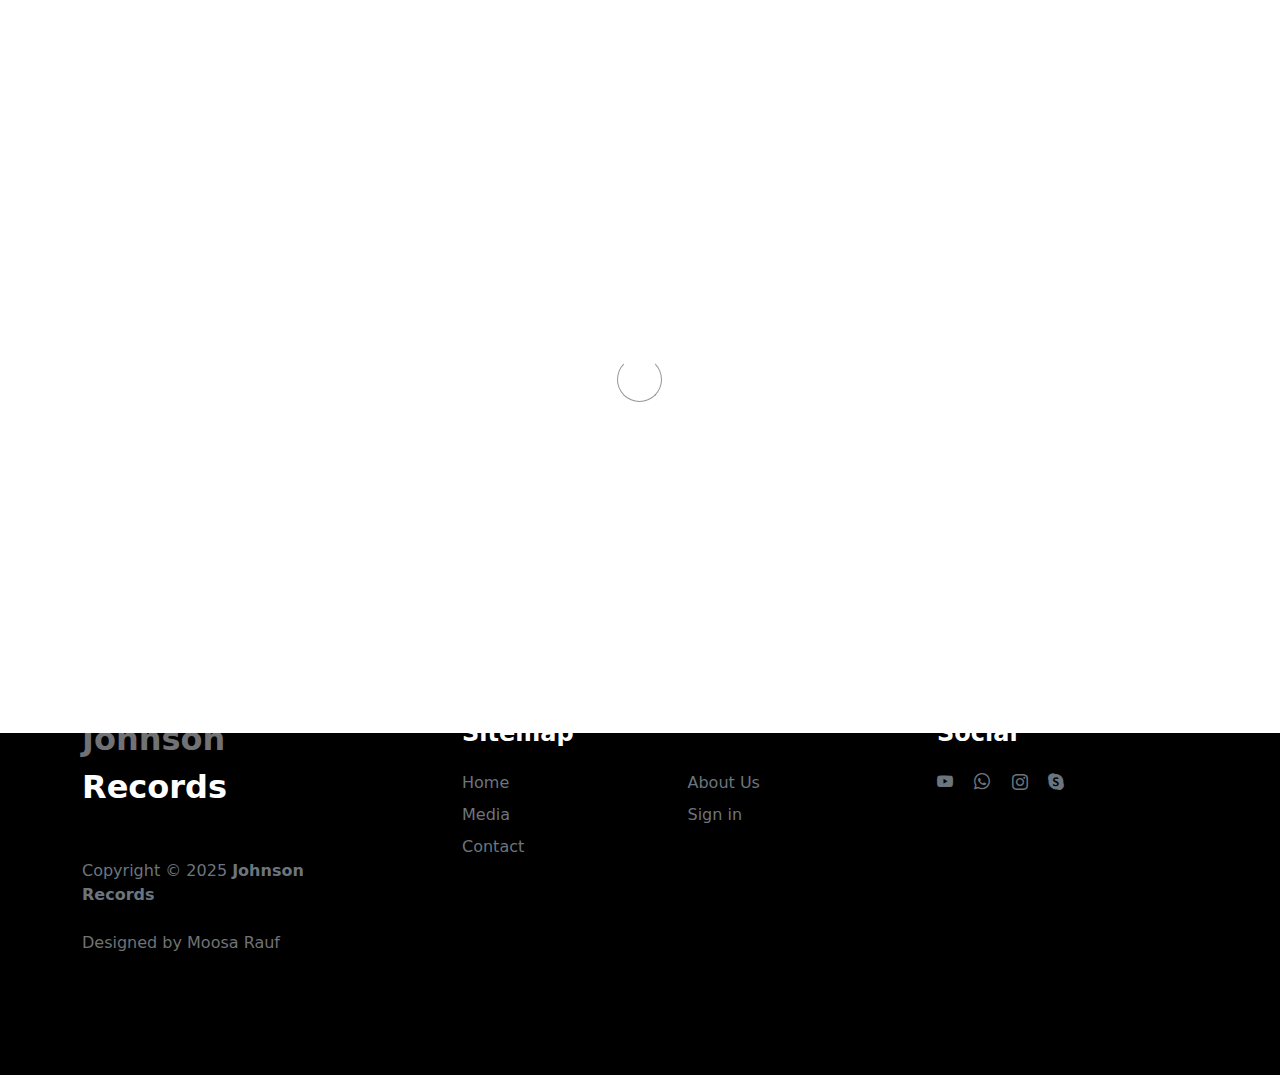
<file: about.html>
<!doctype html>
<html lang="en">
    <head>
        <meta charset="utf-8">
        <meta name="viewport" content="width=device-width, initial-scale=1">

        <meta name="description" content="">
        <meta name="author" content="">

        <title>About</title>

        <!-- CSS FILES -->
        <link rel="preconnect" href="https://fonts.googleapis.com">

        <link rel="preconnect" href="https://fonts.gstatic.com" crossorigin>

        <link href="https://fonts.googleapis.com/css2?family=Inter:wght@100;300;400;700;900&display=swap" rel="stylesheet">

        <link href="css/bootstrap.min.css" rel="stylesheet">
        <link href="css/bootstrap-icons.css" rel="stylesheet">

        <link rel="stylesheet" href="css/slick.css"/>

        <link href="css/tooplate-little-fashion.css" rel="stylesheet">
        
         <style>
body {
  margin: 0;
  padding: 0;
  font-family: system-ui, sans-serif;
  background-color: #ffffff;
  color: #222222;
  transition: background-color 0.3s ease, color 0.3s ease;
}

/* Dark mode toggle */
.dark-mode {
  background-color: #000000;
  color: #e0e0e0;
}

/* Toggle button */
.toggle-btn {
  position: fixed;
  top: 20px;
  right: 20px;
  background: none;
  border: none;
  font-size: 1.8rem;
  cursor: pointer;
  color: inherit;
  z-index: 9999;
}
</style>
<!--

Tooplate 2127 Little Fashion

https://www.tooplate.com/view/2127-little-fashion

-->
    </head>
    
    <body>

        <section class="preloader">
            <div class="spinner">
                <span class="sk-inner-circle"></span>
            </div>
        </section>
    
        <main>
            <div>
            <nav class="navbar navbar-expand-lg">
                <div class="container">
                    <button class="navbar-toggler" type="button" data-bs-toggle="collapse" data-bs-target="#navbarNav" aria-controls="navbarNav" aria-expanded="false" aria-label="Toggle navigation">
                          <button class="toggle-btn" onclick="toggleMode()">🌙</button>
                        <span class="navbar-toggler-icon"></span>
                    </button>

                    <a class="navbar-brand" href="index.html">
                        <strong><img src="images/PNG johnsohns records.png" width="20%" height="20%" alt="logo"/></strong>
                    </a>

                    <div class="d-lg-none">
                        <a href="sign-in.html" class="bi-person custom-icon me-3"></a>

                        <a href="product-detail.html" class="bi-bag custom-icon"></a>
                    </div>

                    <div class="collapse navbar-collapse" id="navbarNav">
                        <ul class="navbar-nav mx-auto">
                            <li class="nav-item">
                                <a class="nav-link" href="index.html">Home</a>
                            </li>
                            <li class="nav-item">
                                <a class="nav-link active" href="about.html">About Us</a>
                            </li>

                            <li class="nav-item">
                                <a class="nav-link" href="media.html">Media</a>
                            </li>
                            <li class="nav-item">
                                <a class="nav-link" href="Biography.html">Biography</a>
                            </li>

                            <li class="nav-item">
                                <a class="nav-link" href="products.html">Products</a>
                            </li>

                            

                            <li class="nav-item">
                                <a class="nav-link" href="contact.html">Contact</a>
                            </li>
                        </ul>

                        <div class="d-none d-lg-block">
                            <a href="sign-in.html" class="bi-person custom-icon me-3"></a>

                            <a href="Cart.html" class="bi-bag custom-icon"></a>
                        </div>
                    </div>
                </div>
            </nav>

           </div>

            <section class="faq section-padding">
                <div class="container">
                    <div class="row">
                        <div class="col-lg-8 col-12">
                            <h2>About Johnson Records</h2>

                            <div class="accordion" id="accordionGeneral">
                                <div class="accordion-item">
                                    <h2 class="accordion-header" id="headingOne">
                                        <button class="accordion-button collapsed" type="button" data-bs-toggle="collapse" data-bs-target="#accordionGeneralOne" aria-expanded="true" aria-controls="accordionGeneralOne">
                                            Who We Are
                                        </button>
                                    </h2>

                                    <div id="accordionGeneralOne" class="accordion-collapse collapse" aria-labelledby="headingOne" data-bs-parent="#accordionGeneral">

                                        <div class="accordion-body">
                                            <p class="large-paragraph"><strong>Johnson Records</strong> Johnson is a music lover with a special interest in South Asian artists like Imran Khan, Zack Knight, and Arijit Singh. His passion for this music started with Imran Khan’s track "Bewafa", which combines Punjabi lyrics with modern hip-hop beats. He then discovered Zack Knight, whose song "Nakhre" blends R&B with South Asian rhythms in a unique way. While hip-hop introduced him to this genre, Arijit Singh’s emotional ballads like "Tum Hi Ho" made a lasting impression on him. Johnson’s music collection reflects his admiration for these artists and their ability to connect cultures through their songs.</p>

                                            
                                        </div>
                                    </div>
                                </div>

                                <div class="accordion-item">
                                    <h2 class="accordion-header" id="headingTwo">
                                        <button class="accordion-button collapsed" type="button" data-bs-toggle="collapse" data-bs-target="#accordionGeneralTwo" aria-expanded="false" aria-controls="accordionGeneralTwo">
                                            What We Do
                                        </button>
                                    </h2>

                                    <div id="accordionGeneralTwo" class="accordion-collapse collapse" aria-labelledby="headingTwo" data-bs-parent="#accordionGeneral">

                                        <div class="accordion-body">
                                            <p class="large-paragraph"><a href="https://www.tooplate.com/free-templates" target="_blank"></a> Johnson's Records is an online store that sells vinyl records, CDs, and music merchandise. We offer a wide range of music, from classic albums to the latest hits, including popular South Asian artists. Our goal is to make it easy for music lovers to find and buy their favourite tunes.</p>
                                        </div>
                                    </div>
                                </div>


                                <div class="accordion-item">
                                    <h2 class="accordion-header" id="headingTwo">
                                        <button class="accordion-button collapsed" type="button" data-bs-toggle="collapse" data-bs-target="#accordionGeneralTwo" aria-expanded="false" aria-controls="accordionGeneralTwo">
                                            What We Provide
                                        </button>
                                    </h2>

                                    <div id="accordionGeneralTwo" class="accordion-collapse collapse" aria-labelledby="headingTwo" data-bs-parent="#accordionGeneral">

                                        <div class="accordion-body">
                                            <p class="large-paragraph"><a href="https://www.tooplate.com/free-templates" target="_blank"></a> From exclusive hoodies and limited-edition apparel to handpicked artist collections, we offer high-quality products that let fans wear their music with pride.</p>
                                        </div>
                                    </div>
                                </div>

                                <div class="accordion-item">
                                    <h2 class="accordion-header" id="headingThree">
                                        <button class="accordion-button collapsed" type="button" data-bs-toggle="collapse" data-bs-target="#accordionGeneralThree" aria-expanded="false" aria-controls="accordionGeneralThree">
                                        Our Vision
                                        </button>
                                    </h2>

                                    <div id="accordionGeneralThree" class="accordion-collapse collapse" aria-labelledby="headingThree" data-bs-parent="#accordionGeneral">

                                        <div class="accordion-body">
                                            <p class="large-paragraph">Our vision at Johnson's Records is to bring people closer to the music they love. We want to be a go-to place for music fans, offering a wide range of records and merchandise. By celebrating all styles of music, including South Asian artists, we aim to build a community where everyone can enjoy and share their passion for music.</p>
                                        </div>
                                    </div>
                                </div>

                            </div>

                            

                        </div>

                    </div>
                </div>
            </section>

        </main>

        <footer class="site-footer">
            <div class="container">
                <div class="row">

                    <div class="col-lg-3 col-10 me-auto mb-4">
                        <h4 class="text-white mb-3"><a href="index.html">Johnson</a> Records</h4>
                        <p class="copyright-text text-muted mt-lg-5 mb-4 mb-lg-0">Copyright © 2025 <strong>Johnson Records</strong></p>
                        <br>
                        <p class="copyright-text">Designed by <a href="https://www.tooplate.com/" target="_blank">Moosa Rauf</a></p>
                    </div>

                    <div class="col-lg-5 col-8">
                        <h5 class="text-white mb-3">Sitemap</h5>

                        <ul class="footer-menu d-flex flex-wrap">
                            <li class="footer-menu-item"><a href="index.html" class="footer-menu-link">Home</a></li>

                            <li class="footer-menu-item"><a href="about.html" class="footer-menu-link">About Us</a></li>

                            <li class="footer-menu-item"><a href="media.html" class="footer-menu-link">Media</a></li>

                            <li class="footer-menu-item"><a href="sign-in.html" class="footer-menu-link">Sign in</a></li>

                            <li class="footer-menu-item"><a href="contact.html" class="footer-menu-link">Contact</a></li>
                        </ul>
                    </div>

                    <div class="col-lg-3 col-4">
                        <h5 class="text-white mb-3">Social</h5>

                        <ul class="social-icon">

                            <ul class="social-icon">
                                <li><a href="https://youtube.com" target="_blank" class="social-icon-link bi-youtube"></a></li>
                                <li><a href="https://wa.me/1234567890" target="_blank" class="social-icon-link bi-whatsapp"></a></li>
                                <li><a href="https://instagram.com/yourusername" target="_blank" class="social-icon-link bi-instagram"></a></li>
                                <li><a href="https://skype.com" target="_blank" class="social-icon-link bi-skype"></a></li>
                            </ul>
                            
                            
                        </ul>
                    </div>

                </div>
            </div>
        </footer>

        <!-- JAVASCRIPT FILES -->
        <script src="js/jquery.min.js"></script>
        <script src="js/bootstrap.bundle.min.js"></script>
        <script src="js/Headroom.js"></script>
        <script src="js/jQuery.headroom.js"></script>
        <script src="js/slick.min.js"></script>
        <script src="js/custom.js"></script>
<script>
    function openModal(src) {
      document.getElementById('modal-image').src = src;
      document.getElementById('modal').classList.add('active');
    }

    function closeModal() {
      document.getElementById('modal').classList.remove('active');
    }

    // Optional: Close modal when clicking outside the image
    document.getElementById('modal').addEventListener('click', function (e) {
      if (e.target === this) closeModal();
    });
    </script>
      <script>
    function toggleMode() {
      document.body.classList.toggle('dark-mode');
    }
  </script>
    </body>
</html>
</file>
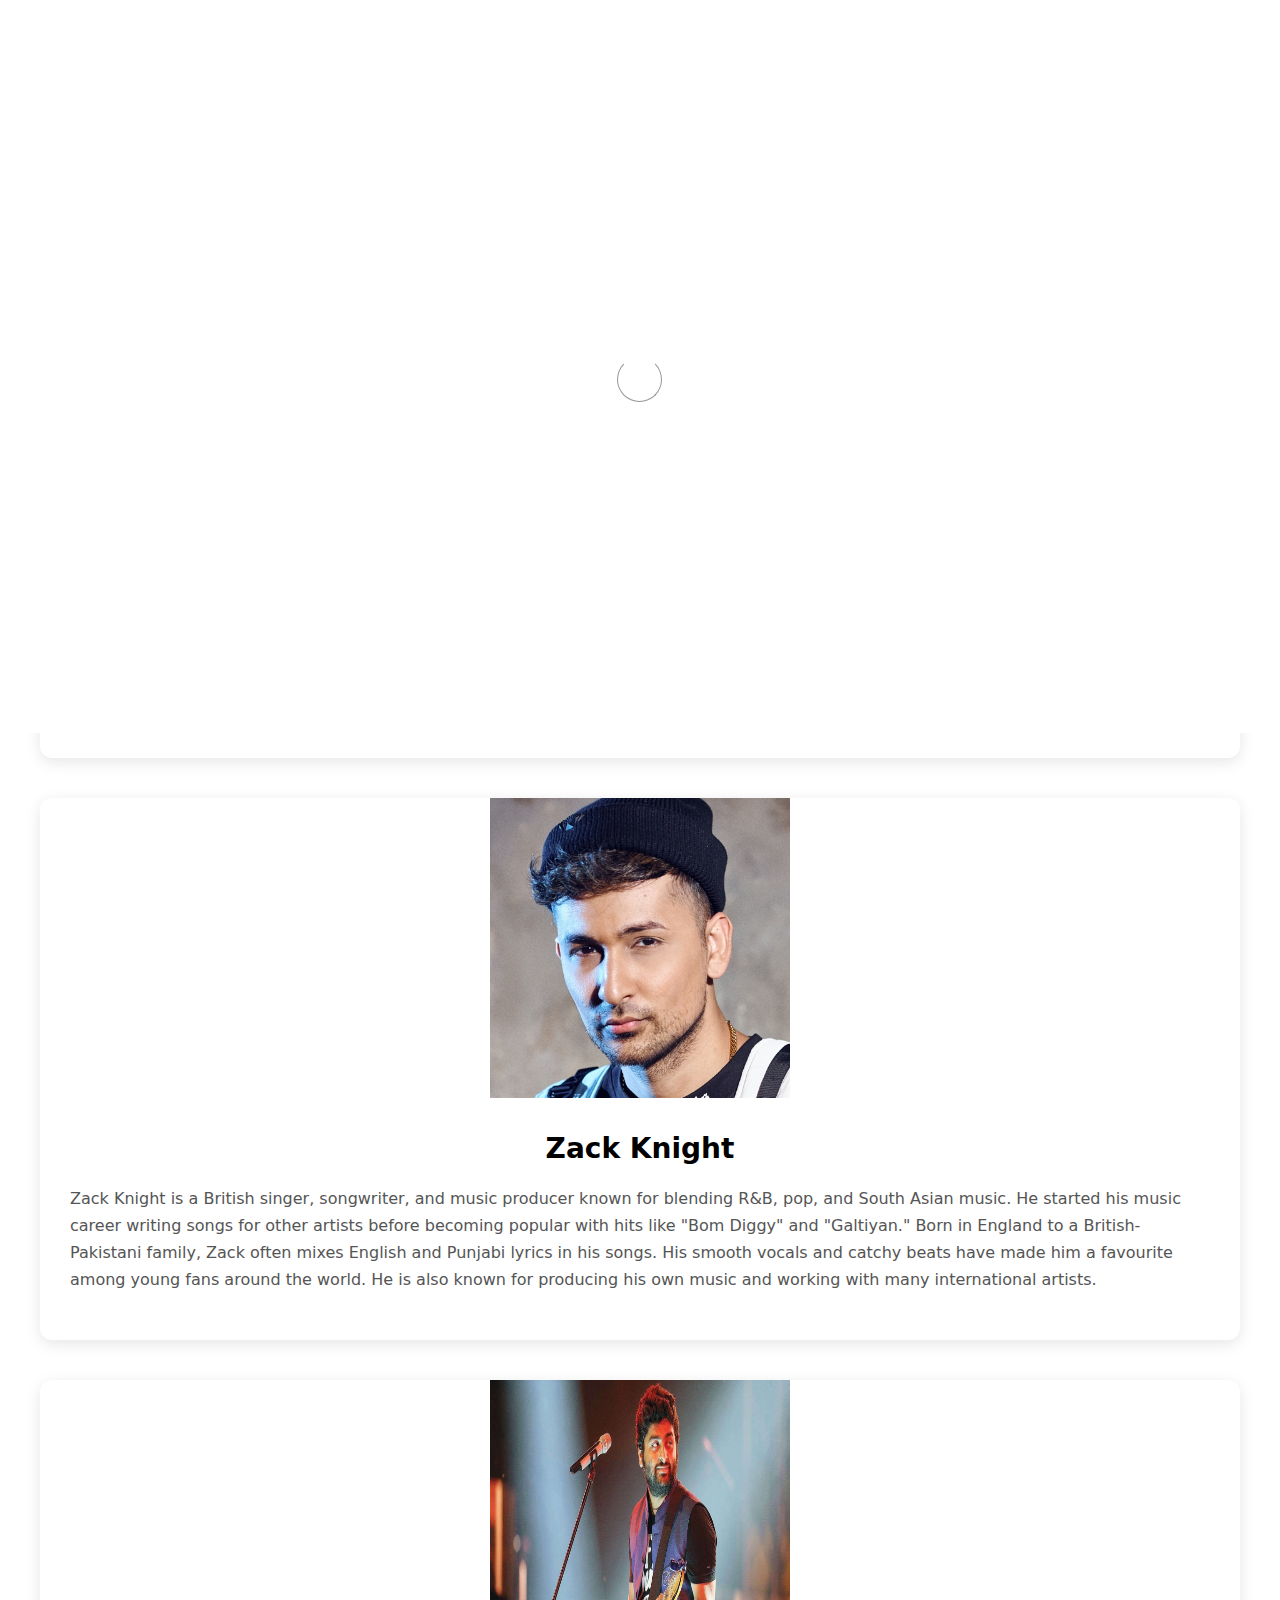
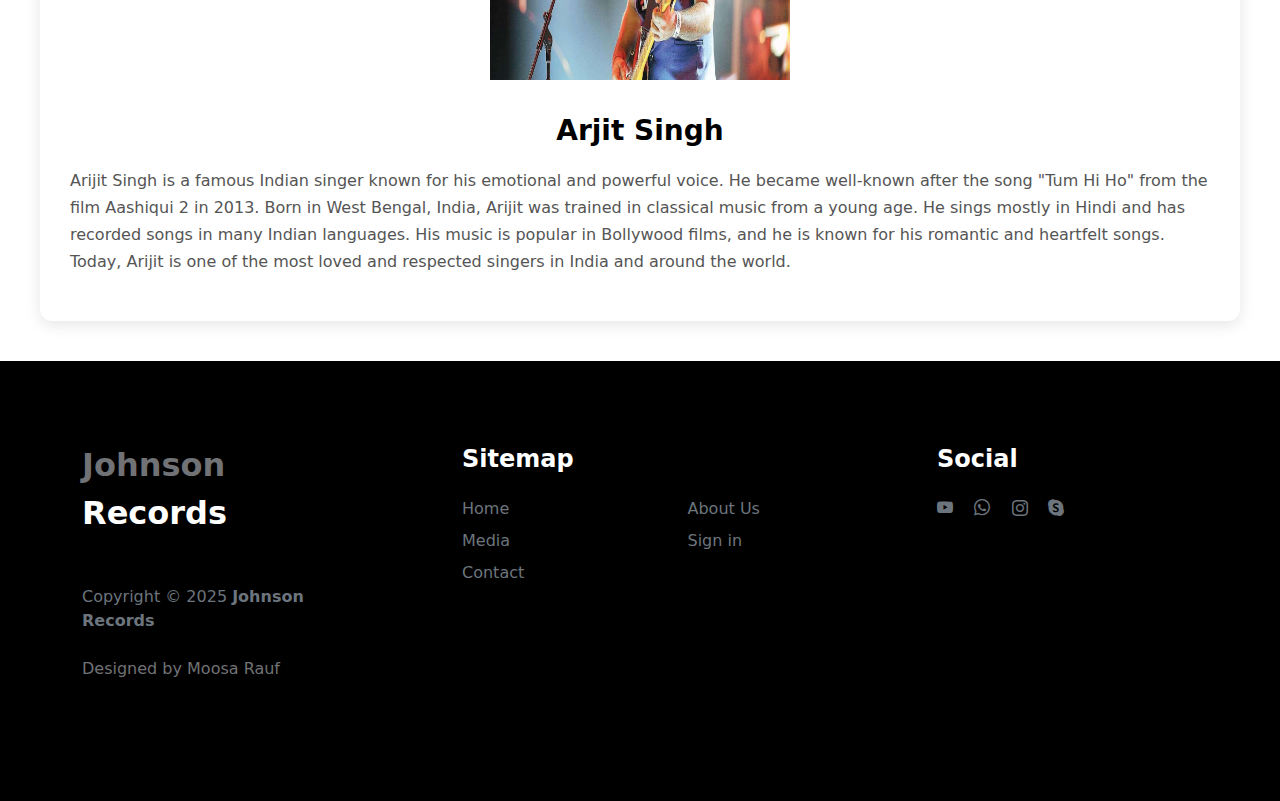
<file: Biography.html>
<!doctype html>
<html lang="en">
    <head>
        <meta charset="utf-8">
        <meta name="viewport" content="width=device-width, initial-scale=1">

        <meta name="description" content="">
        <meta name="author" content="">

        <title>Biography</title>

        <!-- CSS FILES -->
        <link rel="preconnect" href="https://fonts.googleapis.com">

        <link rel="preconnect" href="https://fonts.gstatic.com" crossorigin>

        <link href="https://fonts.googleapis.com/css2?family=Inter:wght@100;300;400;700;900&display=swap" rel="stylesheet">

        <link href="css/bootstrap.min.css" rel="stylesheet">
        <link href="css/bootstrap-icons.css" rel="stylesheet">

        <link rel="stylesheet" href="css/slick.css"/>

        <link href="css/tooplate-little-fashion.css" rel="stylesheet">
        
         <style>
body {
  margin: 0;
  padding: 0;
  font-family: system-ui, sans-serif;
  background-color: #ffffff;
  color: #222222;
  transition: background-color 0.3s ease, color 0.3s ease;
}

/* Dark mode toggle */
.dark-mode {
  background-color: #121212;
  color: #e0e0e0;
}

/* Toggle button */
.toggle-btn {
  position: fixed;
  top: 20px;
  right: 20px;
  background: none;
  border: none;
  font-size: 1.8rem;
  cursor: pointer;
  color: inherit;
  z-index: 9999;
}
</style>
<!--

Tooplate 2127 Little Fashion

https://www.tooplate.com/view/2127-little-fashion

-->
    </head>
    
    <body>

        <section class="preloader">
            <div class="spinner">
                <span class="sk-inner-circle"></span>
            </div>
        </section>
    
        <main>

            <nav class="navbar navbar-expand-lg">
                <div class="container">
                    <button class="navbar-toggler" type="button" data-bs-toggle="collapse" data-bs-target="#navbarNav" aria-controls="navbarNav" aria-expanded="false" aria-label="Toggle navigation">
                         <button class="toggle-btn" onclick="toggleMode()">🌙</button>
                        <span class="navbar-toggler-icon"></span>
                    </button>

                    <a class="navbar-brand" href="index.html">
                        <strong><img src="images/PNG johnsohns records.png" width="20%" height="20%" alt="logo"/></strong>
                    </a>

                    <div class="d-lg-none">
                        <a href="sign-in.html" class="bi-person custom-icon me-3"></a>

                        <a href="product-detail.html" class="bi-bag custom-icon"></a>
                    </div>

                    <div class="collapse navbar-collapse" id="navbarNav">
                        <ul class="navbar-nav mx-auto">
                            <li class="nav-item">
                                <a class="nav-link" href="index.html">Home</a>
                            </li>
                            <li class="nav-item">
                                <a class="nav-link" href="about.html">About Us</a>
                            </li>

                            <li class="nav-item">
                                <a class="nav-link" href="media.html">Media</a>
                            </li>
                            <li class="nav-item">
                                <a class="nav-link active" href="Biography.html">Biography</a>
                            </li>

                            <li class="nav-item">
                                <a class="nav-link" href="products.html">Products</a>
                            </li>

                            

                            <li class="nav-item">
                                <a class="nav-link" href="contact.html">Contact</a>
                            </li>
                        </ul>

                        <div class="d-none d-lg-block">
                            <a href="sign-in.html" class="bi-person custom-icon me-3"></a>

                            <a href="Cart.html" class="bi-bag custom-icon"></a>
                        </div>
                    </div>
                </div>
            </nav>

            <div class="container1">
                <h1 style="text-align:center; margin-bottom: 50px;">Artists</h1>
            
                <!-- Artist 1 -->
                <div class="artist-section">
                    <div class="artist-image-wrapper">
                      <!-- Default image -->
                      <img src="images/image khan.jpg" alt="Artist 1" class="artist-image default-img" />
                      <!-- Hover image -->
                      <img src="images/khan.jpg" alt="Artist 1 Hover" class="artist-image hover-img" />
                    </div>
                  
                    <div class="artist-content">
                      <h2 class="artist-name">Imran Khan</h2>
                      <p class="artist-bio">Imran Khan is a Dutch-Pakistani singer, songwriter, and rapper known for his catchy Punjabi music. He became famous with his hit song "Amplifier" in 2009, which gained millions of views worldwide. Born in The Hague, Netherlands, Imran mixes Western beats with traditional South Asian sounds. His music is popular with young people across the UK, India, and Pakistan. With his unique style and confident lyrics, he has become a big name in the world of urban Punjabi music.
                        
                      </p>
                    </div>
                  </div>
                  
            
                <!-- Artist 2 -->
                <div class="artist-section">
                    <div class="artist-image-wrapper">
                      <!-- Default image -->
                      <img src="images/zack k.jpg" alt="Artist 1" class="artist-image default-img" />
                      <!-- Hover image -->
                      <img src="images/image knight.jpg" alt="Artist 1 Hover" class="artist-image hover-img" />
                    </div>
                  
                  
                  <div class="artist-content">
                    <h2 class="artist-name">Zack Knight</h2>
                    <p class="artist-bio">Zack Knight is a British singer, songwriter, and music producer known for blending R&B, pop, and South Asian music. He started his music career writing songs for other artists before becoming popular with hits like "Bom Diggy" and "Galtiyan." Born in England to a British-Pakistani family, Zack often mixes English and Punjabi lyrics in his songs. His smooth vocals and catchy beats have made him a favourite among young fans around the world. He is also known for producing his own music and working with many international artists.
                    </p>
                  </div>
                </div>
            
                <!-- Artist 3 -->
                <div class="artist-section">
                    <div class="artist-image-wrapper">
                      <!-- Default image -->
                      <img src="images/image singh.jpg" alt="Artist 1" class="artist-image default-img" />
                      <!-- Hover image -->
                      <img src="images/arijit_singh 55.webp" alt="Artist 1 Hover" class="artist-image hover-img" />
                    </div>
                  
                  
                  
                  
                  <div class="artist-content">
                    <h2 class="artist-name">Arjit Singh</h2>
                    <p class="artist-bio">Arijit Singh is a famous Indian singer known for his emotional and powerful voice. He became well-known after the song "Tum Hi Ho" from the film Aashiqui 2 in 2013. Born in West Bengal, India, Arijit was trained in classical music from a young age. He sings mostly in Hindi and has recorded songs in many Indian languages. His music is popular in Bollywood films, and he is known for his romantic and heartfelt songs. Today, Arijit is one of the most loved and respected singers in India and around the world.
                    </p>
                  </div>
                </div>
            
              </div>

           





















              <footer class="site-footer">
                <div class="container">
                    <div class="row">
    
                        <div class="col-lg-3 col-10 me-auto mb-4">
                            <h4 class="text-white mb-3"><a href="index.html">Johnson</a> Records</h4>
                            <p class="copyright-text text-muted mt-lg-5 mb-4 mb-lg-0">Copyright © 2025 <strong>Johnson Records</strong></p>
                            <br>
                            <p class="copyright-text">Designed by <a href="https://www.tooplate.com/" target="_blank">Moosa Rauf</a></p>
                        </div>
    
                        <div class="col-lg-5 col-8">
                            <h5 class="text-white mb-3">Sitemap</h5>
    
                            <ul class="footer-menu d-flex flex-wrap">
                                <li class="footer-menu-item"><a href="index.html" class="footer-menu-link">Home</a></li>
    
                                <li class="footer-menu-item"><a href="about.html" class="footer-menu-link">About Us</a></li>
    
                                <li class="footer-menu-item"><a href="media.html" class="footer-menu-link">Media</a></li>
    
                                <li class="footer-menu-item"><a href="sign-in.html" class="footer-menu-link">Sign in</a></li>
    
                                <li class="footer-menu-item"><a href="contact.html" class="footer-menu-link">Contact</a></li>
                            </ul>
                        </div>
    
                        <div class="col-lg-3 col-4">
                            <h5 class="text-white mb-3">Social</h5>
    
                            <ul class="social-icon">
    
                                <ul class="social-icon">
                                    <li><a href="https://youtube.com" target="_blank" class="social-icon-link bi-youtube"></a></li>
                                    <li><a href="https://wa.me/1234567890" target="_blank" class="social-icon-link bi-whatsapp"></a></li>
                                    <li><a href="https://instagram.com/yourusername" target="_blank" class="social-icon-link bi-instagram"></a></li>
                                    <li><a href="https://skype.com" target="_blank" class="social-icon-link bi-skype"></a></li>
                                </ul>
                                
                                
                            </ul>
                        </div>
    
                    </div>
                </div>
            </footer>

        <!-- JAVASCRIPT FILES -->
        <script src="js/jquery.min.js"></script>
        <script src="js/bootstrap.bundle.min.js"></script>
        <script src="js/Headroom.js"></script>
        <script src="js/jQuery.headroom.js"></script>
        <script src="js/slick.min.js"></script>
        <script src="js/custom.js"></script>
        <script>
    function openModal(src) {
      document.getElementById('modal-image').src = src;
      document.getElementById('modal').classList.add('active');
    }

    function closeModal() {
      document.getElementById('modal').classList.remove('active');
    }

    // Optional: Close modal when clicking outside the image
    document.getElementById('modal').addEventListener('click', function (e) {
      if (e.target === this) closeModal();
    });
    </script>
      <script>
    function toggleMode() {
      document.body.classList.toggle('dark-mode');
    }
  </script>
    </body>
</html>
</file>
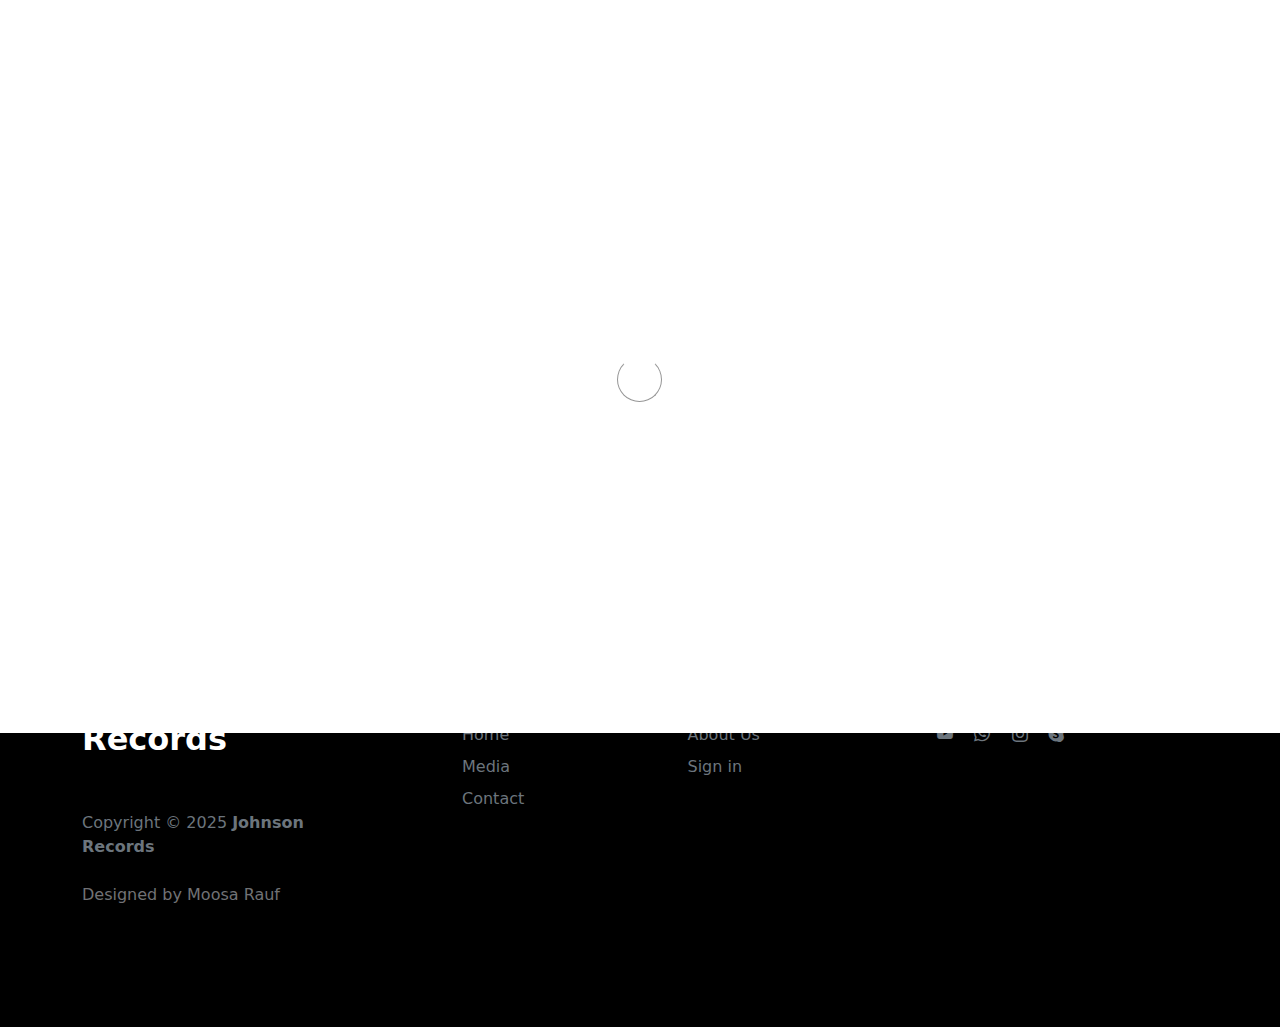
<file: Cart.html>
<!doctype html>
<html lang="en">
    <head>
        <meta charset="utf-8">
        <meta name="viewport" content="width=device-width, initial-scale=1">

        <meta name="description" content="">
        <meta name="author" content="">

        <title>Cart</title>

        <!-- CSS FILES -->
        <link rel="preconnect" href="https://fonts.googleapis.com">

        <link rel="preconnect" href="https://fonts.gstatic.com" crossorigin>

        <link href="https://fonts.googleapis.com/css2?family=Inter:wght@100;300;400;700;900&display=swap" rel="stylesheet">

        <link href="css/bootstrap.min.css" rel="stylesheet">
        <link href="css/bootstrap-icons.css" rel="stylesheet">

        <link rel="stylesheet" href="css/slick.css"/>

        <link href="css/tooplate-little-fashion.css" rel="stylesheet">

         <style>
body {
  margin: 0;
  padding: 0;
  font-family: system-ui, sans-serif;
  background-color: #ffffff;
  color: #222222;
  transition: background-color 0.3s ease, color 0.3s ease;
}

/* Dark mode toggle */
.dark-mode {
  background-color: #121212;
  color: #e0e0e0;
}

/* Toggle button */
.toggle-btn {
  position: fixed;
  top: 20px;
  right: 20px;
  background: none;
  border: none;
  font-size: 1.8rem;
  cursor: pointer;
  color: inherit;
  z-index: 9999;
}
</style>
<!--

Tooplate 2127 Little Fashion

https://www.tooplate.com/view/2127-little-fashion

-->
    </head>
    
    <body>

        <section class="preloader">
            <div class="spinner">
                <span class="sk-inner-circle"></span>
            </div>
        </section>
    
        <main>

            <nav class="navbar navbar-expand-lg">
                <div class="container">
                    <button class="navbar-toggler" type="button" data-bs-toggle="collapse" data-bs-target="#navbarNav" aria-controls="navbarNav" aria-expanded="false" aria-label="Toggle navigation">
                        <button class="toggle-btn" onclick="toggleMode()">🌙</button> 
                      <span class="navbar-toggler-icon"></span>
                    </button>

                    <a class="navbar-brand" href="index.html">
                        <strong><img src="images/PNG johnsohns records.png" width="20%" height="20%" alt="logo"/></strong>
                    </a>

                    <div class="d-lg-none">
                        <a href="sign-in.html" class="bi-person custom-icon me-3"></a>

                        <a  href="Cart.html" class="nav-link active"></a>
                    </div>

                    <div class="collapse navbar-collapse" id="navbarNav">
                        <ul class="navbar-nav mx-auto">
                            <li class="nav-item">
                                <a class="nav-link" href="index.html">Home</a>
                            </li>
                            <li class="nav-item">
                                <a class="nav-link" href="about.html">About Us</a>
                            </li>

                            <li class="nav-item">
                                <a class="nav-link" href="media.html">Media</a>
                            </li>
                            <li class="nav-item">
                                <a class="nav-link" href="Biography.html">Biography</a>
                            </li>

                            <li class="nav-item">
                                <a class="nav-link " href="products.html">Products</a>
                            </li>

                            <li class="nav-item">
                                <a class="nav-link" href="contact.html">Contact</a>
                            </li>
                        </ul>

                        <div class="d-none d-lg-block">
                            <a href="sign-in.html" class="bi-person custom-icon me-3"></a>

                            <a href="Cart.html" class="bi-bag custom-icon"></a>
                        </div>
                    </div>
                </div>
            </nav>

            
            <style>
                .cart-table img {
                  width: 80px;
                  height: auto;
                }
                .cart-total-box {
                  border: 1px solid #e0e0e0;
                  padding: 20px;
                  border-radius: 10px;
                  background: #f9f9f9;
                }
              </style>
            </head>
            <body>
              <main class="container py-5">
                <h2 class="mb-4">Your Shopping Cart</h2>
          
                <div class="table-responsive">
                  <table class="table cart-table align-middle">
                    <thead>
                      <tr>
                        <th>Product</th>
                        <th>Title</th>
                        <th>Price</th>
                        <th>Quantity</th>
                        <th>Total</th>
                        <th></th>
                      </tr>
                    </thead>
                    <tbody id="cart-body">
                     
                    </tbody>
                  </table>
                </div>
          
                <div class="row justify-content-end">
                  <div class="col-md-4">
                    <div class="cart-total-box">
                      <h5>Cart Summary</h5>
                      <p>Subtotal: £<span id="subtotal">0</span></p>
                      <p>Shipping: £<span id="shipping">0</span></p>
                      <hr>
                      <h5>Total: £<span id="total">0</span></h5>
                      <a href="products.html" class="btn btn-dark w-100 mt-3">Continiue Shopping</a>
                      <a href="#" class="btn btn-dark w-100 mt-3">Proceed to Checkout</a>
                    </div>
                  </div>
                </div>
              </main>
          
              <script>
                const cartBody = document.getElementById("cart-body");
                let cart = JSON.parse(localStorage.getItem("cart")) || [];
          
                function renderCart() {
                  cartBody.innerHTML = "";
                  let subtotal = 0;
          
                  cart.forEach((item, index) => {
                    const total = item.price * item.quantity;
                    subtotal += total;
                    cartBody.innerHTML += `
                      <tr>
                        <td><img src="${item.image}" class="img-thumbnail" alt="${item.title}"></td>
                        <td>${item.title}</td>
                        <td>$${item.price}</td>
                        <td><input type="number" min="1" value="${item.quantity}" class="form-control" onchange="updateQty(${index}, this.value)"></td>
                        <td>$${total}</td>
                        <td><a href="#" class="text-danger" onclick="removeItem(${index})"><i class="bi bi-x-lg"></i></a></td>
                      </tr>
                    `;
                  });
          
                  document.getElementById("subtotal").innerText = subtotal;
                  document.getElementById("total").innerText = subtotal + 0;
                }
          
                function updateQty(index, qty) {
                  cart[index].quantity = parseInt(qty);
                  localStorage.setItem("cart", JSON.stringify(cart));
                  renderCart();
                }
          
                function removeItem(index) {
                  cart.splice(index, 1);
                  localStorage.setItem("cart", JSON.stringify(cart));
                  renderCart();
                }
          
                renderCart();
              </script>
            

                       

                                

             

            <footer class="site-footer">
                <div class="container">
                    <div class="row">
    
                        <div class="col-lg-3 col-10 me-auto mb-4">
                            <h4 class="text-white mb-3"><a href="index.html">Johnson</a> Records</h4>
                            <p class="copyright-text text-muted mt-lg-5 mb-4 mb-lg-0">Copyright © 2025 <strong>Johnson Records</strong></p>
                            <br>
                            <p class="copyright-text">Designed by <a href="https://www.tooplate.com/" target="_blank">Moosa Rauf</a></p>
                        </div>
    
                        <div class="col-lg-5 col-8">
                            <h5 class="text-white mb-3">Sitemap</h5>
    
                            <ul class="footer-menu d-flex flex-wrap">
                                <li class="footer-menu-item"><a href="index.html" class="footer-menu-link">Home</a></li>
    
                                <li class="footer-menu-item"><a href="about.html" class="footer-menu-link">About Us</a></li>
    
                                <li class="footer-menu-item"><a href="media.html" class="footer-menu-link">Media</a></li>
    
                                <li class="footer-menu-item"><a href="sign-in.html" class="footer-menu-link">Sign in</a></li>
    
                                <li class="footer-menu-item"><a href="#" class="footer-menu-link">Contact</a></li>
                            </ul>
                        </div>
    
                        <div class="col-lg-3 col-4">
                            <h5 class="text-white mb-3">Social</h5>
    
                            <ul class="social-icon">
    
                                <ul class="social-icon">
                                    <li><a href="https://youtube.com" target="_blank" class="social-icon-link bi-youtube"></a></li>
                                    <li><a href="https://wa.me/1234567890" target="_blank" class="social-icon-link bi-whatsapp"></a></li>
                                    <li><a href="https://instagram.com/yourusername" target="_blank" class="social-icon-link bi-instagram"></a></li>
                                    <li><a href="https://skype.com" target="_blank" class="social-icon-link bi-skype"></a></li>
                                </ul>
                                
                                
                            </ul>
                        </div>
    
                    </div>
                </div>
            </footer>

        <!-- JAVASCRIPT FILES -->
        <script src="js/jquery.min.js"></script>
        <script src="js/bootstrap.bundle.min.js"></script>
        <script src="js/Headroom.js"></script>
        <script src="js/jQuery.headroom.js"></script>
        <script src="js/slick.min.js"></script>
        <script src="js/custom.js"></script>
        <script>
    function openModal(src) {
      document.getElementById('modal-image').src = src;
      document.getElementById('modal').classList.add('active');
    }

    function closeModal() {
      document.getElementById('modal').classList.remove('active');
    }

    // Optional: Close modal when clicking outside the image
    document.getElementById('modal').addEventListener('click', function (e) {
      if (e.target === this) closeModal();
    });
    </script>
      <script>
    function toggleMode() {
      document.body.classList.toggle('dark-mode');
    }
  </script>

    </body>
</html>
</file>
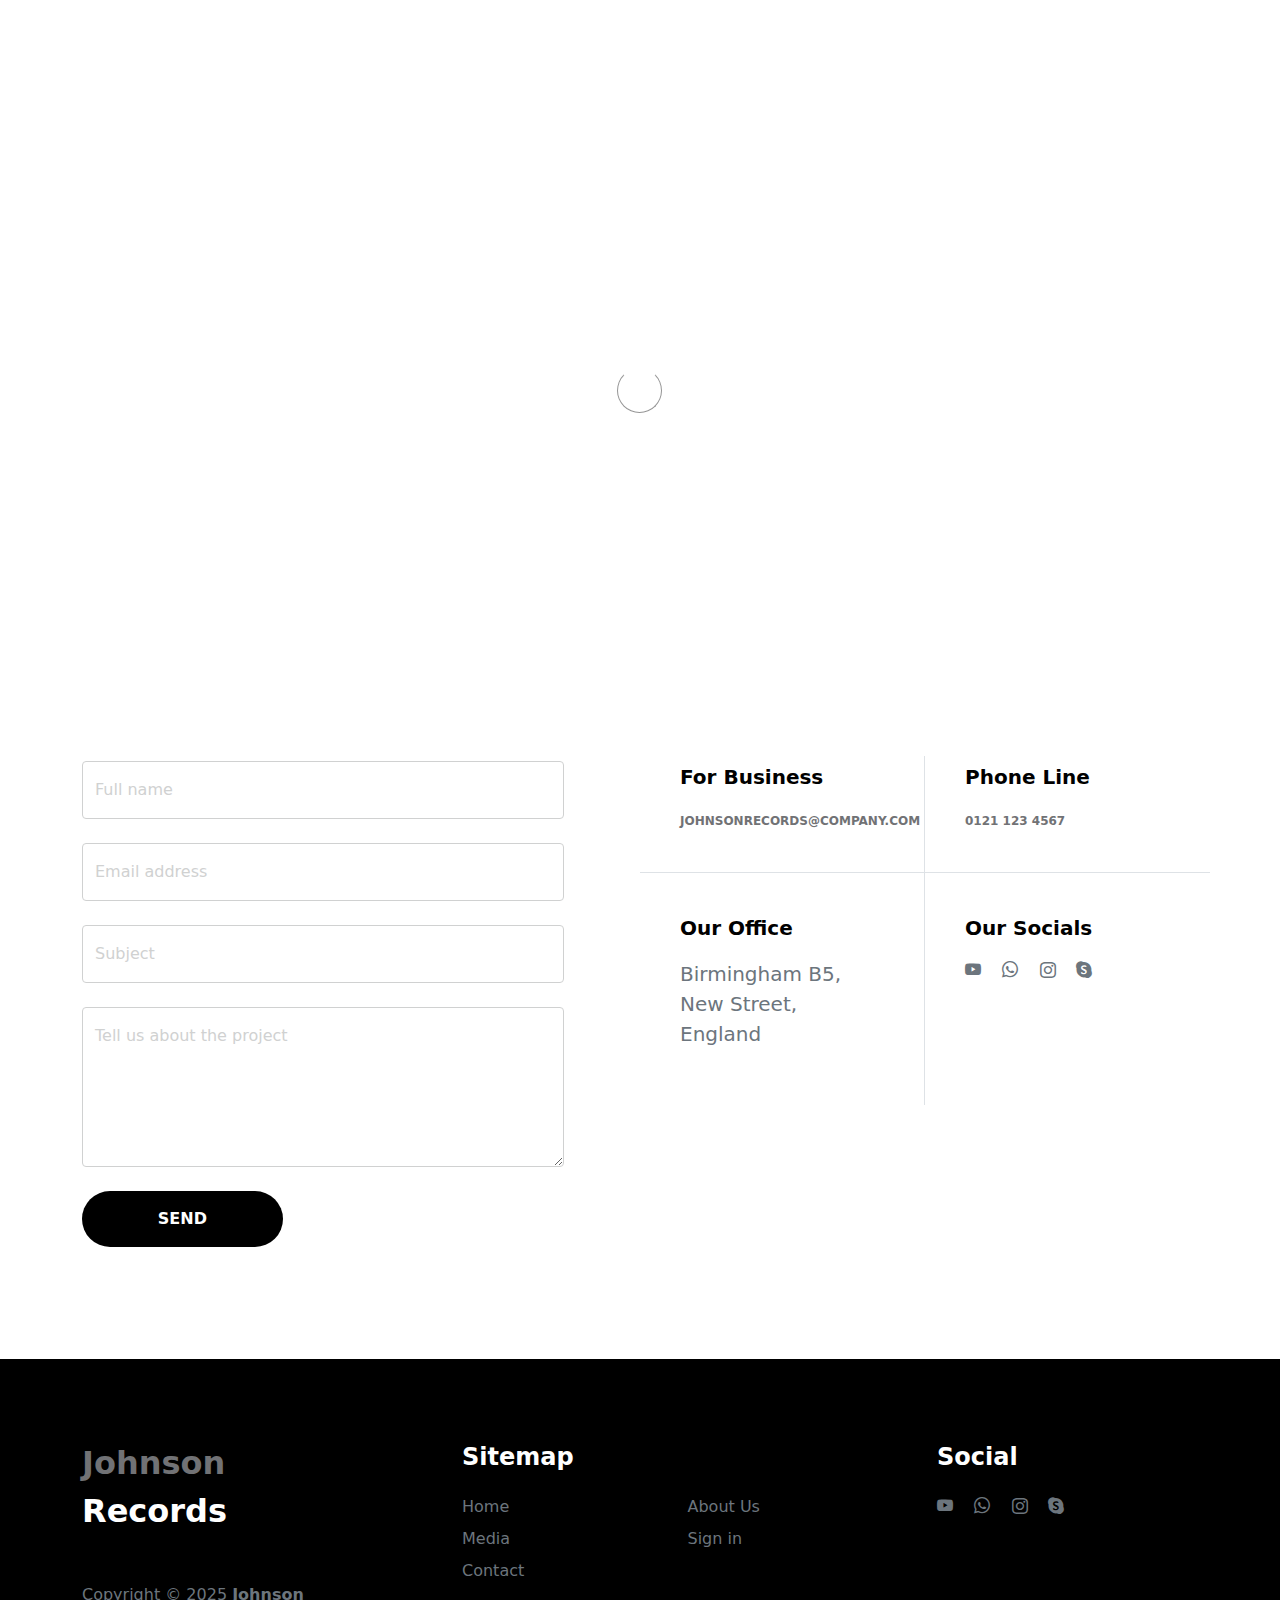
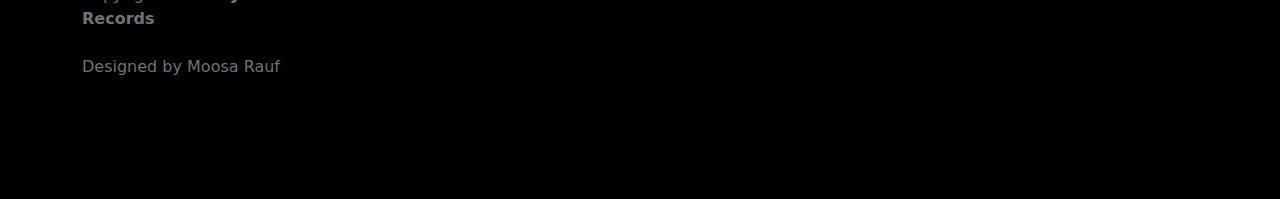
<file: contact.html>
<!doctype html>
<html lang="en">
    <head>
        <meta charset="utf-8">
        <meta name="viewport" content="width=device-width, initial-scale=1">

        <meta name="description" content="">
        <meta name="author" content="">

        <title>contact</title>

        <!-- CSS FILES -->
        <link rel="preconnect" href="https://fonts.googleapis.com">

        <link rel="preconnect" href="https://fonts.gstatic.com" crossorigin>

        <link href="https://fonts.googleapis.com/css2?family=Inter:wght@100;300;400;700;900&display=swap" rel="stylesheet">

        <link href="css/bootstrap.min.css" rel="stylesheet">
        <link href="css/bootstrap-icons.css" rel="stylesheet">

        <link rel="stylesheet" href="css/slick.css"/>

        <link href="css/tooplate-little-fashion.css" rel="stylesheet">

         <style>
body {
  margin: 0;
  padding: 0;
  font-family: system-ui, sans-serif;
  background-color: #ffffff;
  color: #222222;
  transition: background-color 0.3s ease, color 0.3s ease;
}

/* Dark mode toggle */
.dark-mode {
  background-color: #121212;
  color: #e0e0e0;
}

/* Toggle button */
.toggle-btn {
  position: fixed;
  top: 20px;
  right: 20px;
  background: none;
  border: none;
  font-size: 1.8rem;
  cursor: pointer;
  color: inherit;
  z-index: 9999;
}
</style>
        
<!--

Tooplate 2127 Little Fashion

https://www.tooplate.com/view/2127-little-fashion

-->
    </head>
    
    <body>

        <section class="preloader">
            <div class="spinner">
                <span class="sk-inner-circle"></span>
            </div>
        </section>
    
        <main>

            <nav class="navbar navbar-expand-lg">
                <div class="container">
                    <button class="navbar-toggler" type="button" data-bs-toggle="collapse" data-bs-target="#navbarNav" aria-controls="navbarNav" aria-expanded="false" aria-label="Toggle navigation">
                         <button class="toggle-btn" onclick="toggleMode()">🌙</button>
                        <span class="navbar-toggler-icon"></span>
                    </button>

                    <a class="navbar-brand" href="index.html">
                        <strong><img src="images/PNG johnsohns records.png" width="20%" height="20%" alt="logo"/></strong>
                    </a>

                    <div class="d-lg-none">
                        <a href="sign-in.html" class="bi-person custom-icon me-3"></a>

                        <a href="product-detail.html" class="bi-bag custom-icon"></a>
                    </div>

                    <div class="collapse navbar-collapse" id="navbarNav">
                        <ul class="navbar-nav mx-auto">
                            <li class="nav-item">
                                <a class="nav-link" href="index.html">Home</a>
                            </li>
                            <li class="nav-item">
                                <a class="nav-link" href="about.html">About Us</a>
                            </li>

                            <li class="nav-item">
                                <a class="nav-link" href="media.html">Media</a>
                            </li>
                            <li class="nav-item">
                                <a class="nav-link" href="Biography.html">Biography</a>
                            </li>

                            <li class="nav-item">
                                <a class="nav-link" href="products.html">Products</a>
                            </li>

                            

                            <li class="nav-item">
                                <a class="nav-link active" href="contact.html">Contact</a>
                            </li>
                        </ul>

                        <div class="d-none d-lg-block">
                            <a href="sign-in.html" class="bi-person custom-icon me-3"></a>

                            <a href="Cart.html" class="bi-bag custom-icon"></a>
                        </div>
                    </div>
                </div>
            </nav>

            <header class="site-header section-padding-img site-header-image">
                <div class="container">
                    <div class="row">

                        <div class="col-lg-10 col-12 header-info">
                            <h1>
                                <span class="d-block text-primary">Say hello to us</span>
                                <span class="d-block text-dark">love to hear you</span>
                            </h1>
                        </div>
                    </div>
                </div>

                <img src="images/PNG johnsohns records.png" class="header-image img-fluid" alt="">
            </header>

            <section class="contact section-padding">
                <div class="container">
                    <div class="row">
                        
                        <div class="col-lg-6 col-12">
                            <h2 class="mb-4">Let's <span>begin</span></h2>

                            <form class="contact-form me-lg-5 pe-lg-3" role="form">

                                <div class="form-floating">
                                    <input type="text" name="name" id="name" class="form-control" placeholder="Full name" required>

                                    <label for="name">Full name</label>
                                </div>

                                <div class="form-floating my-4">
                                    <input type="email" name="email" id="email" pattern="[^ @]*@[^ @]*" class="form-control" placeholder="Email address" required>

                                    <label for="email">Email address</label>
                                </div>
                                
                                <div class="form-floating my-4">
                                    <input type="subject" name="subject" id="subject"class="form-control" placeholder="Subject" required>

                                    <label for="subject">Subject</label>
                                </div>

                                <div class="form-floating mb-4">
                                    <textarea id="message" name="message" class="form-control" placeholder="Leave a comment here" required style="height: 160px"></textarea>

                                    <label for="message">Tell us about the project</label>
                                </div>

                                <div class="col-lg-5 col-6">
                                    <button type="submit" class="form-control">Send</button>
                                </div>
                            </form>
                        </div>

                        <div class="col-lg-6 col-12 mt-5 ms-auto">
                            <div class="row">
                                <div class="col-6 border-end contact-info">
                                    <h6 class="mb-3">For Business </h6>

                                    <a href="mailto:hello@company.com" class="custom-link">
                                        johnsonrecords@company.com
                                        <i class="bi-arrow-right ms-2"></i>
                                    </a>
                                </div>

                                <div class="col-6 contact-info">
                                	<h6 class="mb-3">Phone Line</h6>

                                    <a href="mailto:studio@company.com" class="custom-link">
                                        0121 123 4567
                                        <i class="bi-arrow-right ms-2"></i>
                                    </a>
                                </div>

                                <div class="col-6 border-top border-end contact-info">
                                    <h6 class="mb-3">Our Office</h6>

                                    <p class="text-muted">Birmingham B5, New Street, England</p>
                                </div>

                                <div class="col-6 border-top contact-info">
                                    <h6 class="mb-3">Our Socials</h6>

                                    <ul class="social-icon">

                                        <li><a href="https://youtube.com" target="_blank" class="social-icon-link bi-youtube"></a></li>
                                <li><a href="https://wa.me/1234567890" target="_blank" class="social-icon-link bi-whatsapp"></a></li>
                                <li><a href="https://instagram.com/yourusername" target="_blank" class="social-icon-link bi-instagram"></a></li>
                                <li><a href="https://skype.com" target="_blank" class="social-icon-link bi-skype"></a></li>
                                    </ul>
                                </div>
                            </div>
                        </div>

                    </div>
                </div>
            </section>
        </main>

        <footer class="site-footer">
            <div class="container">
                <div class="row">

                    <div class="col-lg-3 col-10 me-auto mb-4">
                        <h4 class="text-white mb-3"><a href="index.html">Johnson</a> Records</h4>
                        <p class="copyright-text text-muted mt-lg-5 mb-4 mb-lg-0">Copyright © 2025 <strong>Johnson Records</strong></p>
                        <br>
                        <p class="copyright-text">Designed by <a href="https://www.tooplate.com/" target="_blank">Moosa Rauf</a></p>
                    </div>

                    <div class="col-lg-5 col-8">
                        <h5 class="text-white mb-3">Sitemap</h5>

                        <ul class="footer-menu d-flex flex-wrap">
                            <li class="footer-menu-item"><a href="index.html" class="footer-menu-link">Home</a></li>

                            <li class="footer-menu-item"><a href="about.html" class="footer-menu-link">About Us</a></li>

                            <li class="footer-menu-item"><a href="media.html" class="footer-menu-link">Media</a></li>

                            <li class="footer-menu-item"><a href="sign-in.html" class="footer-menu-link">Sign in</a></li>

                            <li class="footer-menu-item"><a href="#" class="footer-menu-link">Contact</a></li>
                        </ul>
                    </div>

                    <div class="col-lg-3 col-4">
                        <h5 class="text-white mb-3">Social</h5>

                        <ul class="social-icon">

                            <ul class="social-icon">
                                <li><a href="https://youtube.com" target="_blank" class="social-icon-link bi-youtube"></a></li>
                                <li><a href="https://wa.me/1234567890" target="_blank" class="social-icon-link bi-whatsapp"></a></li>
                                <li><a href="https://instagram.com/yourusername" target="_blank" class="social-icon-link bi-instagram"></a></li>
                                <li><a href="https://skype.com" target="_blank" class="social-icon-link bi-skype"></a></li>
                            </ul>
                            
                            
                        </ul>
                    </div>

                </div>
            </div>
        </footer>

        <!-- JAVASCRIPT FILES -->
        <script src="js/jquery.min.js"></script>
        <script src="js/bootstrap.bundle.min.js"></script>
        <script src="js/Headroom.js"></script>
        <script src="js/jQuery.headroom.js"></script>
        <script src="js/slick.min.js"></script>
        <script src="js/custom.js"></script>

        <script>
    function openModal(src) {
      document.getElementById('modal-image').src = src;
      document.getElementById('modal').classList.add('active');
    }

    function closeModal() {
      document.getElementById('modal').classList.remove('active');
    }

    // Optional: Close modal when clicking outside the image
    document.getElementById('modal').addEventListener('click', function (e) {
      if (e.target === this) closeModal();
    });
    </script>
      <script>
    function toggleMode() {
      document.body.classList.toggle('dark-mode');
    }
  </script>
    </body>
</html>
</file>
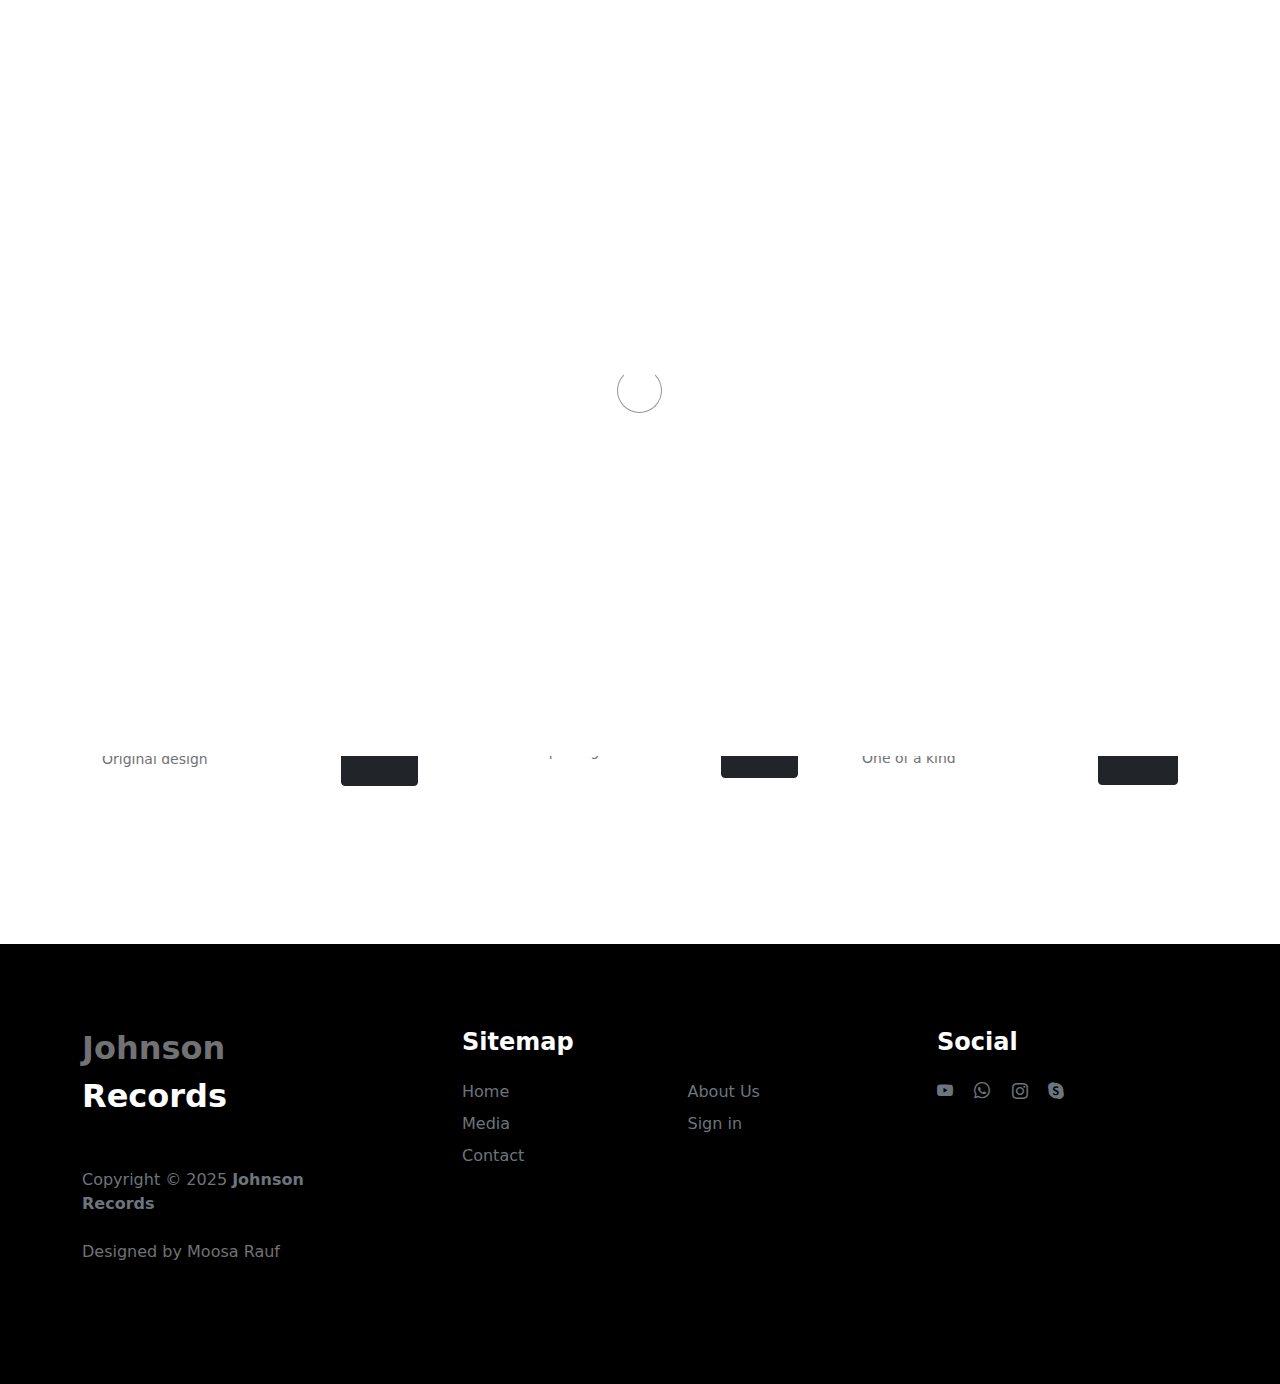
<file: products.html>
<!doctype html>
<html lang="en">
    <head>
        <meta charset="utf-8">
        <meta name="viewport" content="width=device-width, initial-scale=1">

        <meta name="description" content="">
        <meta name="author" content="">

        <title>Product</title>

        <!-- CSS FILES -->
        <link rel="preconnect" href="https://fonts.googleapis.com">

        <link rel="preconnect" href="https://fonts.gstatic.com" crossorigin>

        <link href="https://fonts.googleapis.com/css2?family=Inter:wght@100;300;400;700;900&display=swap" rel="stylesheet">

        <link href="css/bootstrap.min.css" rel="stylesheet">
        <link href="css/bootstrap-icons.css" rel="stylesheet">

        <link rel="stylesheet" href="css/slick.css"/>

        <link href="css/tooplate-little-fashion.css" rel="stylesheet">
         <style>
body {
  margin: 0;
  padding: 0;
  font-family: system-ui, sans-serif;
  background-color: #ffffff;
  color: #222222;
  transition: background-color 0.3s ease, color 0.3s ease;
}

/* Dark mode toggle */
.dark-mode {
  background-color: #121212;
  color: #e0e0e0;
}

/* Toggle button */
.toggle-btn {
  position: fixed;
  top: 20px;
  right: 20px;
  background: none;
  border: none;
  font-size: 1.8rem;
  cursor: pointer;
  color: inherit;
  z-index: 9999;
}
</style>
<!--

Tooplate 2127 Little Fashion

https://www.tooplate.com/view/2127-little-fashion

-->
    </head>
    
    <body>

        <section class="preloader">
            <div class="spinner">
                <span class="sk-inner-circle"></span>
            </div>
        </section>
    
        <main>

            <nav class="navbar navbar-expand-lg">
                <div class="container">
                    <button class="navbar-toggler" type="button" data-bs-toggle="collapse" data-bs-target="#navbarNav" aria-controls="navbarNav" aria-expanded="false" aria-label="Toggle navigation">
                        <button class="toggle-btn" onclick="toggleMode()">🌙</button>
                        <span class="navbar-toggler-icon"></span>
                    </button>

                    <a class="navbar-brand" href="index.html">
                        <strong><img src="images/PNG johnsohns records.png" width="20%" height="20%" alt="logo"/></strong>
                    </a>
                
                    <div class="d-lg-none">
                        <a href="sign-in.html" class="bi-person custom-icon me-3"></a>

                        <a href="Cart.html" class="bi-bag custom-icon"></a>
                    </div>

                    <div class="collapse navbar-collapse" id="navbarNav">
                        <ul class="navbar-nav mx-auto">
                            <li class="nav-item">
                                <a class="nav-link" href="index.html">Home</a>
                            </li>
                            <li class="nav-item">
                                <a class="nav-link" href="about.html">About Us</a>
                            </li>

                            <li class="nav-item">
                                <a class="nav-link" href="media.html">Media</a>
                            </li>
                            <li class="nav-item">
                                <a class="nav-link" href="Biography.html">Biography</a>
                            </li>

                            <li class="nav-item">
                                <a class="nav-link active" href="products.html">Products</a>
                            </li>

                            

                            <li class="nav-item">
                                <a class="nav-link" href="contact.html">Contact</a>
                            </li>
                        </ul>

                        <div class="d-none d-lg-block">
                            <a href="sign-in.html" class="bi-person custom-icon me-3"></a>

                            <a href="Cart.html" class="bi-bag custom-icon"></a>
                        </div>
                    </div>
                </div>
            </nav>

            

            <section class="products section-padding">
                <div class="container">
                    <div class="row">
                        
                        <div class="col-12">
                            <h2 class="mb-5">New Arrivals</h2>
                        </div>

                        <div class="col-lg-4 col-12 mb-3">
                            <div class="product-thumb">
                                <a href="product-detail.html">
                                    <img src="products/Imran hoodie.png" class="img-fluid product-image" alt="">
                                </a>

                                <div class="product-top d-flex">
                                    <span class="product-alert me-auto">Products</span>

                                    <a href="#" class="bi-heart-fill product-icon"></a>
                                </div>

                                <div class="product-info d-flex">
                                    <div>
                                        <h5 class="product-title mb-0">
                                            <a href="product-detail.html" class="product-title-link">Imran Khan Hoodie</a>
                                        </h5>

                                        <p class="product-p">Original design</p>
                                    </div>

                                    <small class="product-price text-muted ms-auto">£39.99</small>
                                    <a href="#" class="btn btn-dark mt-3" onclick="addToCart('Imran Khan Hoodie', 39.99, 'products/Imran hoodie.png')">Buy Now</a>

                                </div>
                            </div>
                        </div>
                        

                        <div class="col-lg-4 col-12 mb-3">
                            <div class="product-thumb">
                                <a href="product-detail1.html">
                                    <img src="products/Zacks Hooodie.png" class="img-fluid product-image" alt="">
                                </a>

                                <div class="product-top d-flex">
                                    <span class="product-alert">Discounted Price</span>

                                    <a href="#" class="bi-heart-fill product-icon ms-auto"></a>
                                </div>

                                
                                <div class="product-info d-flex">
                                    <div>
                                        <h5 class="product-title mb-0">
                                            <a href="product-detail2 - Copy.html" class="product-title-link">Zack Knight Hoodie</a>
                                        </h5>

                                        <p class="product-p">Costume package</p>
                                    </div>

                                    <small class="product-price text-muted ms-auto">£19.99</small>
                                    <a href="#" class="btn btn-dark mt-3" onclick="addToCart('Zack Knight Hoodie', 19.99, 'products/Zacks Hoodie.png')">Buy Now</a>


                                </div>
                            </div>
                        </div>

                        <div class="col-lg-4 col-12">
                            <div class="product-thumb">
                                <a href="product-detail2.html">
                                    <img src="products/singhs hooduie.png" class="img-fluid product-image" alt="">
                                </a>

                                <div class="product-top d-flex">
                                    <a href="#" class="bi-heart-fill product-icon ms-auto"></a>
                                </div>

                                <div class="product-info d-flex">
                                    <div>
                                        <h5 class="product-title mb-0">
                                            <a href="product-detail2.html" class="product-title-link">Arjit Singh Hoodie</a>
                                        </h5>

                                        <p class="product-p">One of a kind</p>
                                    </div>

                                    <small class="product-price text-muted ms-auto">£14.50</small>
                                    <a href="#" class="btn btn-dark mt-3" onclick="addToCart('Arjit Singh Hoodie', 14.50, 'products/singhs hooduie')">Buy Now</a>
                                    

                                </div>
                            </div>
                        </div>

                       

                                

              
            </section>

        </main>

        <footer class="site-footer">
            <div class="container">
                <div class="row">

                    <div class="col-lg-3 col-10 me-auto mb-4">
                        <h4 class="text-white mb-3"><a href="index.html">Johnson</a> Records</h4>
                        <p class="copyright-text text-muted mt-lg-5 mb-4 mb-lg-0">Copyright © 2025 <strong>Johnson Records</strong></p>
                        <br>
                        <p class="copyright-text">Designed by <a href="https://www.tooplate.com/" target="_blank">Moosa Rauf</a></p>
                    </div>

                    <div class="col-lg-5 col-8">
                        <h5 class="text-white mb-3">Sitemap</h5>

                        <ul class="footer-menu d-flex flex-wrap">
                            <li class="footer-menu-item"><a href="index.html" class="footer-menu-link">Home</a></li>

                            <li class="footer-menu-item"><a href="about.html" class="footer-menu-link">About Us</a></li>

                            <li class="footer-menu-item"><a href="media.html" class="footer-menu-link">Media</a></li>

                            <li class="footer-menu-item"><a href="sign-in.html" class="footer-menu-link">Sign in</a></li>

                            <li class="footer-menu-item"><a href="#" class="footer-menu-link">Contact</a></li>
                        </ul>
                    </div>

                    <div class="col-lg-3 col-4">
                        <h5 class="text-white mb-3">Social</h5>

                        <ul class="social-icon">

                            <ul class="social-icon">
                                <li><a href="https://youtube.com" target="_blank" class="social-icon-link bi-youtube"></a></li>
                                <li><a href="https://wa.me/1234567890" target="_blank" class="social-icon-link bi-whatsapp"></a></li>
                                <li><a href="https://instagram.com/yourusername" target="_blank" class="social-icon-link bi-instagram"></a></li>
                                <li><a href="https://skype.com" target="_blank" class="social-icon-link bi-skype"></a></li>
                            </ul>
                            
                            
                        </ul>
                    </div>

                </div>
            </div>
        </footer>

        <!-- JAVASCRIPT FILES -->
        <script src="js/jquery.min.js"></script>
        <script src="js/bootstrap.bundle.min.js"></script>
        <script src="js/Headroom.js"></script>
        <script src="js/jQuery.headroom.js"></script>
        <script src="js/slick.min.js"></script>
        <script src="js/custom.js"></script>
 <script>
    function addToCart(title, price, image) {
      let cart = JSON.parse(localStorage.getItem("cart")) || [];
      let existing = cart.find(item => item.title === title);
      if (existing) {
        existing.quantity += 1;
      } else {
        cart.push({ title, price, image, quantity: 1 });
      }
      localStorage.setItem("cart", JSON.stringify(cart));
      window.location.href = "cart.html"; // redirect to cart
    }
  </script>
  
    </body>
</html>
</file>
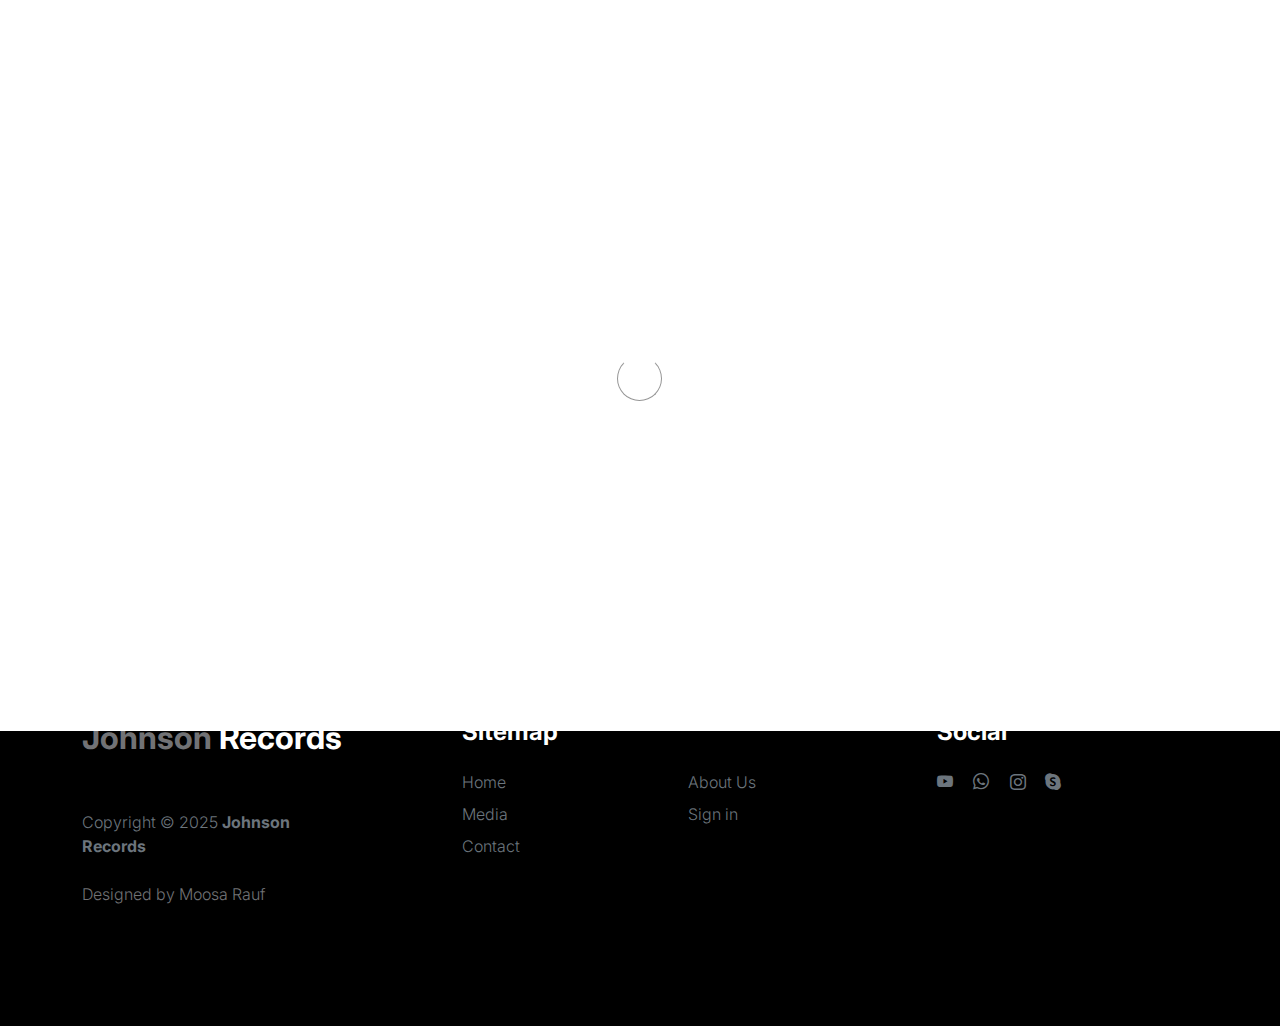
<file: sign-in.html>
<!doctype html>
<html lang="en">
    <head>
        <meta charset="utf-8">
        <meta name="viewport" content="width=device-width, initial-scale=1">

        <meta name="description" content="">
        <meta name="author" content="">

        <title>Sign-in</title>

        <!-- CSS FILES -->
        <link rel="preconnect" href="https://fonts.googleapis.com">

        <link rel="preconnect" href="https://fonts.gstatic.com" crossorigin>

        <link href="https://fonts.googleapis.com/css2?family=Inter:wght@100;300;400;700;900&display=swap" rel="stylesheet">

        <link href="css/bootstrap.min.css" rel="stylesheet">
        <link href="css/bootstrap-icons.css" rel="stylesheet">

        <link rel="stylesheet" href="css/slick.css"/>

        <link href="css/tooplate-little-fashion.css" rel="stylesheet">
         <style>
body {
  margin: 0;
  padding: 0;
  font-family: system-ui, sans-serif;
  background-color: #ffffff;
  color: #222222;
  transition: background-color 0.3s ease, color 0.3s ease;
}

/* Dark mode toggle */
.dark-mode {
  background-color: #121212;
  color: #e0e0e0;
}

/* Toggle button */
.toggle-btn {
  position: fixed;
  top: 20px;
  right: 20px;
  background: none;
  border: none;
  font-size: 1.8rem;
  cursor: pointer;
  color: inherit;
  z-index: 9999;
}
</style>
        
<!--

Tooplate 2127 Little Fashion

https://www.tooplate.com/view/2127-little-fashion

-->
<!doctype html>
<html lang="en">
    <head>
        <meta charset="utf-8">
        <meta name="viewport" content="width=device-width, initial-scale=1">

        <meta name="description" content="">
        <meta name="author" content="">

        <title>Tooplate's Little Fashion</title>

        <!-- CSS FILES -->
        <link rel="preconnect" href="https://fonts.googleapis.com">

        <link rel="preconnect" href="https://fonts.gstatic.com" crossorigin>

        <link href="https://fonts.googleapis.com/css2?family=Inter:wght@100;300;400;700;900&display=swap" rel="stylesheet">

        <link href="css/bootstrap.min.css" rel="stylesheet">
        <link href="css/bootstrap-icons.css" rel="stylesheet">

        <link rel="stylesheet" href="css/slick.css"/>

        <link href="css/tooplate-little-fashion.css" rel="stylesheet">
<!--

Tooplate 2127 Little Fashion

https://www.tooplate.com/view/2127-little-fashion

-->
    </head>
    
    <body>

        <section class="preloader">
            <div class="spinner">
                <span class="sk-inner-circle"></span>
            </div>
        </section>
    
        <main>

            <nav class="navbar navbar-expand-lg">
                <div class="container">
                    <button class="navbar-toggler" type="button" data-bs-toggle="collapse" data-bs-target="#navbarNav" aria-controls="navbarNav" aria-expanded="false" aria-label="Toggle navigation">
                        <button class="toggle-btn" onclick="toggleMode()">🌙</button>
                        <span class="navbar-toggler-icon"></span>
                    </button>

                    <a class="navbar-brand" href="index.html">
                        <strong><img src="images/PNG johnsohns records.png" width="20%" height="20%" alt="logo"/></strong>
                    </a>

                    <div class="d-lg-none">
                        <a href="sign-in.html" class="bi-person custom-icon me-3"></a>

                        <a href="Cart.html" class="bi-bag custom-icon"></a>
                    </div>

                    <div class="collapse navbar-collapse" id="navbarNav">
                        <ul class="navbar-nav mx-auto">
                            <li class="nav-item">
                                <a class="nav-link" href="index.html">Home</a>
                            </li>
                            <li class="nav-item">
                                <a class="nav-link" href="about.html">About Us</a>
                            </li>

                            <li class="nav-item">
                                <a class="nav-link" href="media.html">Media</a>
                            </li>
                            <li class="nav-item">
                                <a class="nav-link" href="Biography.html">Biography</a>
                            </li>

                            <li class="nav-item">
                                <a class="nav-link" href="products.html">Products</a>
                            </li>

                           

                            <li class="nav-item">
                                <a class="nav-link" href="contact.html">Contact</a>
                            </li>
                        </ul>

                        <div class="d-none d-lg-block">
                            <a href="sign-in.html" class="bi-person custom-icon me-3"></a>

                            <a href="Cart.html" class="bi-bag custom-icon"></a>
                        </div>
                    </div>
                </div>
            </nav>
    </head>
    
    <body>

        <section class="preloader">
            <div class="spinner">
                <span class="sk-inner-circle"></span>
            </div>
        </section>
    
        <main>

            <section class="sign-in-form section-padding">
                <div class="container">
                    <div class="row">

                        <div class="col-lg-8 mx-auto col-12">

                            <h1 class="hero-title text-center mb-5">Sign In</h1>

                            <div class="row">
                                <div class="col-lg-8 col-11 mx-auto">
                                    <form role="form" method="post">

                                        <div class="form-floating mb-4 p-0">
                                            <input type="email" name="email" id="email" pattern="[^ @]*@[^ @]*" class="form-control" placeholder="Email address" required>

                                            <label for="email">Email address</label>
                                        </div>

                                        <div class="form-floating p-0">
                                            <input type="password" name="password" id="password" class="form-control" placeholder="Password" required>

                                            <label for="password">Password</label>
                                        </div>

                                        <button type="submit" class="btn custom-btn form-control mt-4 mb-3">
                                            Sign in
                                        </button>

                                        <p class="text-center">Don’t have an account? <a href="sign-up.html">Create One</a></p>

                                    </form>
                                </div>
                            </div>
                            
                        </div>

                    </div>
                </div>
            </section>

        </main>

        <footer class="site-footer">
            <div class="container">
                <div class="row">

                    <div class="col-lg-3 col-10 me-auto mb-4">
                        <h4 class="text-white mb-3"><a href="index.html">Johnson</a> Records</h4>
                        <p class="copyright-text text-muted mt-lg-5 mb-4 mb-lg-0">Copyright © 2025 <strong>Johnson Records</strong></p>
                        <br>
                        <p class="copyright-text">Designed by <a href="https://www.tooplate.com/" target="_blank">Moosa Rauf</a></p>
                    </div>

                    <div class="col-lg-5 col-8">
                        <h5 class="text-white mb-3">Sitemap</h5>

                        <ul class="footer-menu d-flex flex-wrap">
                            <li class="footer-menu-item"><a href="index.html" class="footer-menu-link">Home</a></li>

                            <li class="footer-menu-item"><a href="about.html" class="footer-menu-link">About Us</a></li>

                            <li class="footer-menu-item"><a href="media.html" class="footer-menu-link">Media</a></li>

                            <li class="footer-menu-item"><a href="sign-in.html" class="footer-menu-link">Sign in</a></li>

                            <li class="footer-menu-item"><a href="#" class="footer-menu-link">Contact</a></li>
                        </ul>
                    </div>

                    <div class="col-lg-3 col-4">
                        <h5 class="text-white mb-3">Social</h5>

                        <ul class="social-icon">

                            <ul class="social-icon">
                                <li><a href="https://youtube.com" target="_blank" class="social-icon-link bi-youtube"></a></li>
                                <li><a href="https://wa.me/1234567890" target="_blank" class="social-icon-link bi-whatsapp"></a></li>
                                <li><a href="https://instagram.com/yourusername" target="_blank" class="social-icon-link bi-instagram"></a></li>
                                <li><a href="https://skype.com" target="_blank" class="social-icon-link bi-skype"></a></li>
                            </ul>
                            
                            
                        </ul>
                    </div>

                </div>
            </div>
        </footer>

        <!-- JAVASCRIPT FILES -->
        <script src="js/jquery.min.js"></script>
        <script src="js/bootstrap.bundle.min.js"></script>
        <script src="js/Headroom.js"></script>
        <script src="js/jQuery.headroom.js"></script>
        <script src="js/slick.min.js"></script>
        <script src="js/custom.js"></script>

        <script>
    function openModal(src) {
      document.getElementById('modal-image').src = src;
      document.getElementById('modal').classList.add('active');
    }

    function closeModal() {
      document.getElementById('modal').classList.remove('active');
    }

    // Optional: Close modal when clicking outside the image
    document.getElementById('modal').addEventListener('click', function (e) {
      if (e.target === this) closeModal();
    });
    </script>
      <script>
    function toggleMode() {
      document.body.classList.toggle('dark-mode');
    }
  </script>
    </body>
</html>
</file>
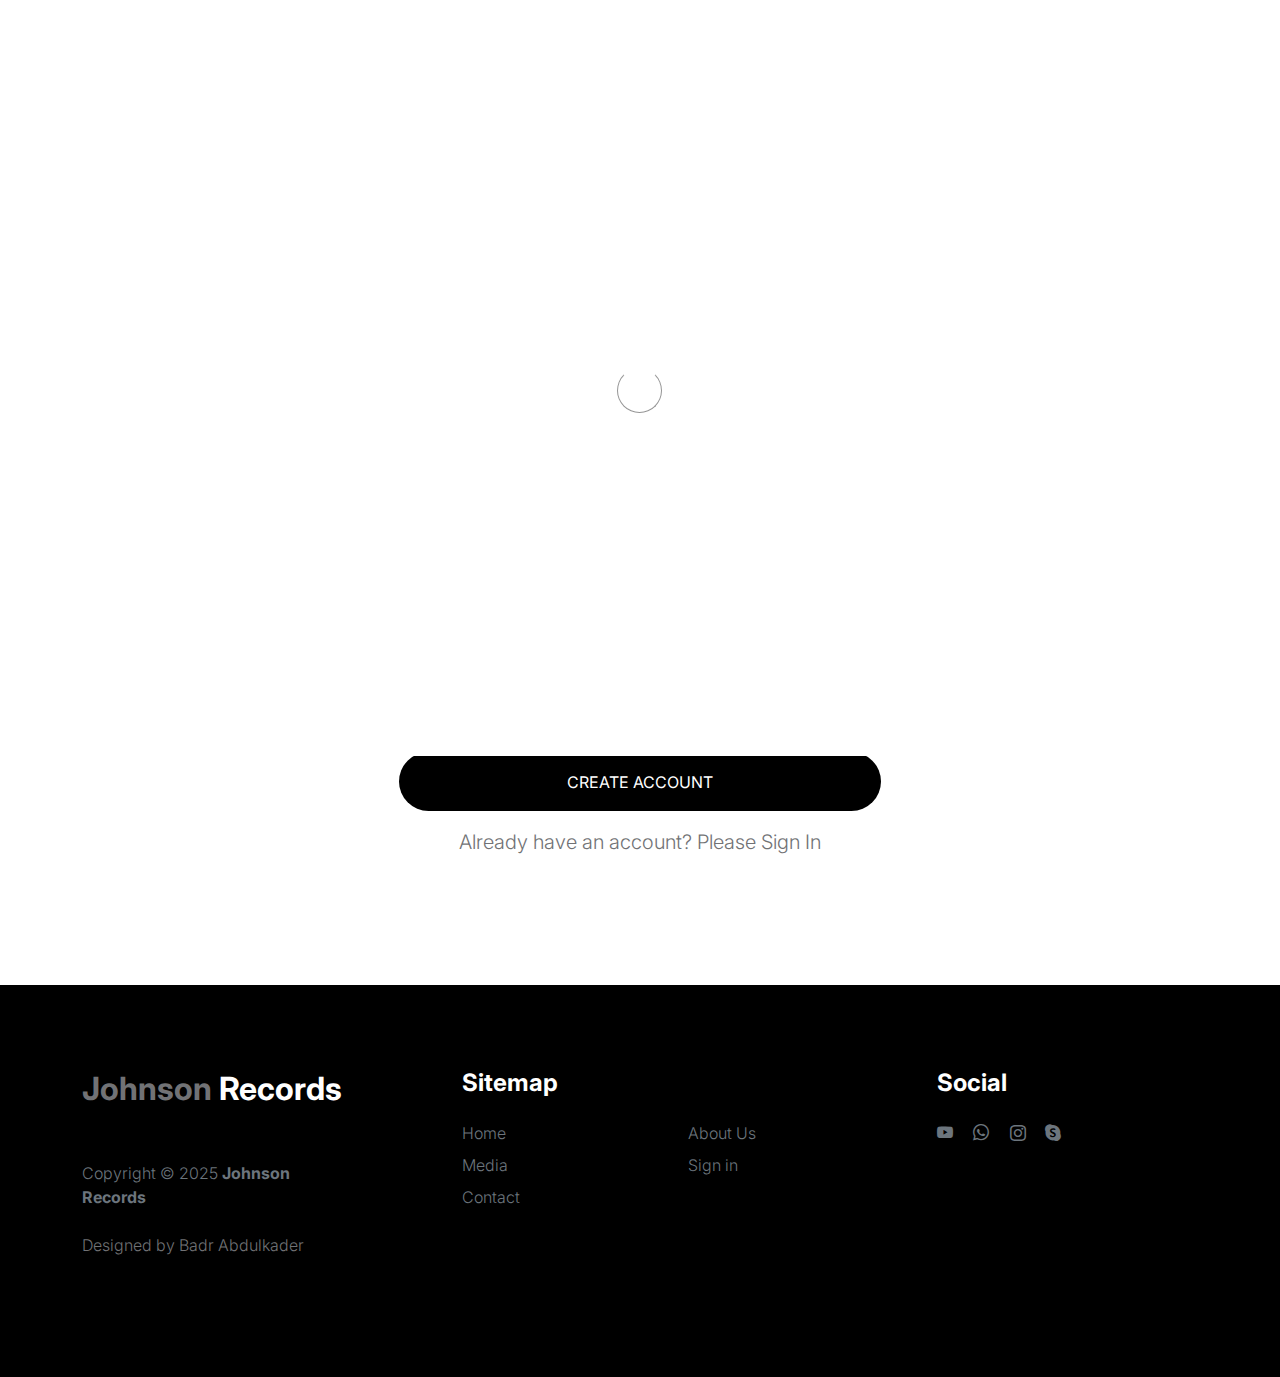
<file: sign-up.html>
<!doctype html>
<html lang="en">
    <head>
        <meta charset="utf-8">
        <meta name="viewport" content="width=device-width, initial-scale=1">

        <meta name="description" content="">
        <meta name="author" content="">

        <title>Sign-up</title>

        <!-- CSS FILES -->
        <link rel="preconnect" href="https://fonts.googleapis.com">

        <link rel="preconnect" href="https://fonts.gstatic.com" crossorigin>

        <link href="https://fonts.googleapis.com/css2?family=Inter:wght@100;300;400;700;900&display=swap" rel="stylesheet">

        <link href="css/bootstrap.min.css" rel="stylesheet">
        <link href="css/bootstrap-icons.css" rel="stylesheet">

        <link rel="stylesheet" href="css/slick.css"/>

        <link href="css/tooplate-little-fashion.css" rel="stylesheet">
         <style>
body {
  margin: 0;
  padding: 0;
  font-family: system-ui, sans-serif;
  background-color: #ffffff;
  color: #222222;
  transition: background-color 0.3s ease, color 0.3s ease;
}

/* Dark mode toggle */
.dark-mode {
  background-color: #121212;
  color: #e0e0e0;
}

/* Toggle button */
.toggle-btn {
  position: fixed;
  top: 20px;
  right: 20px;
  background: none;
  border: none;
  font-size: 1.8rem;
  cursor: pointer;
  color: inherit;
  z-index: 9999;
}
</style>
        
<!--

Tooplate 2127 Little Fashion

https://www.tooplate.com/view/2127-little-fashion

-->
<!doctype html>
<html lang="en">
    <head>
        <meta charset="utf-8">
        <meta name="viewport" content="width=device-width, initial-scale=1">

        <meta name="description" content="">
        <meta name="author" content="">

        <title>Tooplate's Little Fashion</title>

        <!-- CSS FILES -->
        <link rel="preconnect" href="https://fonts.googleapis.com">

        <link rel="preconnect" href="https://fonts.gstatic.com" crossorigin>

        <link href="https://fonts.googleapis.com/css2?family=Inter:wght@100;300;400;700;900&display=swap" rel="stylesheet">

        <link href="css/bootstrap.min.css" rel="stylesheet">
        <link href="css/bootstrap-icons.css" rel="stylesheet">

        <link rel="stylesheet" href="css/slick.css"/>

        <link href="css/tooplate-little-fashion.css" rel="stylesheet">
<!--

Tooplate 2127 Little Fashion

https://www.tooplate.com/view/2127-little-fashion

-->
    </head>
    
    <body>

        <section class="preloader">
            <div class="spinner">
                <span class="sk-inner-circle"></span>
            </div>
        </section>
    
        <main>

            <nav class="navbar navbar-expand-lg">
                <div class="container">
                    <button class="navbar-toggler" type="button" data-bs-toggle="collapse" data-bs-target="#navbarNav" aria-controls="navbarNav" aria-expanded="false" aria-label="Toggle navigation">
                         <button class="toggle-btn" onclick="toggleMode()">🌙</button>
                        <span class="navbar-toggler-icon"></span>
                    </button>

                    <a class="navbar-brand" href="index.html">
                        <strong><img src="images/logo.png" width="20%" height="20%" alt="logo"/></strong>
                    </a>

                    <div class="d-lg-none">
                        <a href="sign-in.html" class="bi-person custom-icon me-3"></a>

                        <a href="product-detail.html" class=" bi-bag custom-icon"></a>
                    </div>

                    <div class="collapse navbar-collapse" id="navbarNav">
                        <ul class="navbar-nav mx-auto">
                            <li class="nav-item">
                                <a class="nav-link " href="index.html">Home</a>
                            </li>
                            <li class="nav-item">
                                <a class="nav-link" href="about.html">About Us</a>
                            </li>

                            <li class="nav-item">
                                <a class="nav-link" href="media.html">Media</a>
                            </li>
                            <li class="nav-item">
                                <a class="nav-link" href="Biography.html">Biography</a>
                            </li>

                            <li class="nav-item">
                                <a class="nav-link" href="products.html">Products</a>
                            </li>

                            

                            <li class="nav-item">
                                <a class="nav-link" href="contact.html">Contact</a>
                            </li>
                        </ul>

                        <div class="d-none d-lg-block">
                            <a href="sign-in.html" class="bi-person custom-icon me-3"></a>

                            <a href="Cart.html" class="bi-bag custom-icon"></a>
                        </div>
                    </div>
                </div>
            </nav>
    </head>
    
    <body>

        <section class="preloader">
            <div class="spinner">
                <span class="sk-inner-circle"></span>
            </div>
        </section>
    
        <main>

            <section class="sign-in-form section-padding">
                <div class="container">
                    <div class="row">

                        <div class="col-lg-8 mx-auto col-12">

                            <h1 class="hero-title text-center mb-5">Sign Up</h1>

                            <div class="social-login d-flex flex-column w-50 m-auto">
                                
                                <a href="#" class="btn custom-btn social-btn mb-4">
                                    <i class="bi bi-google me-3"></i>

                                    Continue with Google
                                </a>

                                <a href="#" class="btn custom-btn social-btn">
                                    <i class="bi bi-facebook me-3"></i>

                                    Continue with Facebook
                                </a>
                            </div>

                            <div class="div-separator w-50 m-auto my-5"><span>or</span></div>

                            <div class="row">
                                <div class="col-lg-8 col-11 mx-auto">
                                    <form role="form" method="post">

                                        <div class="form-floating">
                                            <input type="email" name="email" id="email" pattern="[^ @]*@[^ @]*" class="form-control" placeholder="Email address" required>

                                            <label for="email">Email address</label>
                                        </div>

                                        <div class="form-floating my-4">
                                            <input type="password" name="password" id="password" pattern="[0-9a-zA-Z]{4,10}" class="form-control" placeholder="Password" required>

                                            <label for="password">Password</label>
                                            
                                            <p class="text-center">* shall include 0-9 a-z A-Z in 4 to 10 characters</p>
                                        </div>

                                        <div class="form-floating">
                                            <input type="password" name="confirm_password" id="confirm_password" pattern="[0-9a-zA-Z]{4,10}" class="form-control" placeholder="Password" required>

                                            <label for="confirm_password">Password Confirmation</label>
                                        </div>

                                        <button type="submit" class="btn custom-btn form-control mt-4 mb-3">
                                            Create account
                                        </button>

                                        <p class="text-center">Already have an account? Please <a href="sign-in.html">Sign In</a></p>

                                    </form>
                                </div>
                            </div>
                            
                        </div>

                    </div>
                </div>
            </section>

        </main>

        <footer class="site-footer">
            <div class="container">
                <div class="row">

                    <div class="col-lg-3 col-10 me-auto mb-4">
                        <h4 class="text-white mb-3"><a href="index.html">Johnson</a> Records</h4>
                        <p class="copyright-text text-muted mt-lg-5 mb-4 mb-lg-0">Copyright © 2025 <strong>Johnson Records</strong></p>
                        <br>
                        <p class="copyright-text">Designed by <a href="https://www.tooplate.com/" target="_blank">Badr Abdulkader</a></p>
                    </div>

                    <div class="col-lg-5 col-8">
                        <h5 class="text-white mb-3">Sitemap</h5>

                        <ul class="footer-menu d-flex flex-wrap">
                            <li class="footer-menu-item"><a href="index.html" class="footer-menu-link">Home</a></li>

                            <li class="footer-menu-item"><a href="about.html" class="footer-menu-link">About Us</a></li>

                            <li class="footer-menu-item"><a href="media.html" class="footer-menu-link">Media</a></li>

                            <li class="footer-menu-item"><a href="sign-in.html" class="footer-menu-link">Sign in</a></li>

                            <li class="footer-menu-item"><a href="#" class="footer-menu-link">Contact</a></li>
                        </ul>
                    </div>

                    <div class="col-lg-3 col-4">
                        <h5 class="text-white mb-3">Social</h5>

                        <ul class="social-icon">

                            <ul class="social-icon">
                                <li><a href="https://youtube.com" target="_blank" class="social-icon-link bi-youtube"></a></li>
                                <li><a href="https://wa.me/1234567890" target="_blank" class="social-icon-link bi-whatsapp"></a></li>
                                <li><a href="https://instagram.com/yourusername" target="_blank" class="social-icon-link bi-instagram"></a></li>
                                <li><a href="https://skype.com" target="_blank" class="social-icon-link bi-skype"></a></li>
                            </ul>
                            
                            
                        </ul>
                    </div>

                </div>
            </div>
        </footer>

        <!-- JAVASCRIPT FILES -->
        <script src="js/jquery.min.js"></script>
        <script src="js/bootstrap.bundle.min.js"></script>
        <script src="js/Headroom.js"></script>
        <script src="js/jQuery.headroom.js"></script>
        <script src="js/slick.min.js"></script>
        <script src="js/custom.js"></script>

        <script>
    function openModal(src) {
      document.getElementById('modal-image').src = src;
      document.getElementById('modal').classList.add('active');
    }

    function closeModal() {
      document.getElementById('modal').classList.remove('active');
    }

    // Optional: Close modal when clicking outside the image
    document.getElementById('modal').addEventListener('click', function (e) {
      if (e.target === this) closeModal();
    });
    </script>
      <script>
    function toggleMode() {
      document.body.classList.toggle('dark-mode');
    }
  </script>
    </body>
</html>
</file>
<file: css/tooplate-little-fashion.css>
/*

Tooplate 2127 Little Fashion

https://www.tooplate.com/view/2127-little-fashion

*/


/*---------------------------------------
  CUSTOM PROPERTIES ( VARIABLES )             
-----------------------------------------*/
:root {
  --white-color:                #FFFFFF;
  --primary-color:              #FF4400;
  --section-bg-color:           #f0f8ff;
  --dark-color:                 #000000;
  --grey-color:                 #d0d1d1;
  --p-color:                    #717275;

  --body-font-family:           'Inter', sans-serif;

  --h5-font-size:               24px;
  --p-font-size:                20px;
  --copyright-text-font-size:   16px;
  --product-link-font-size:     14px;
  --custom-link-font-size:      12px;

  --font-weight-thin:           100;
  --font-weight-light:          300;
  --font-weight-normal:         400;
  --font-weight-bold:           700;
  --font-weight-black:          900;
}

body,
html {
  height: 100%;
}

html {
  scroll-behavior: smooth;
}

@media screen and (prefers-reduced-motion: reduce) {
  html {
    scroll-behavior: auto;
  }
}

body {
    background: var(--white-color);
    font-family: var(--body-font-family);    
    position: relative;
}

/*---------------------------------------
  TYPOGRAPHY               
-----------------------------------------*/

h2,
h3,
h4,
h5,
h6 {
  color: var(--dark-color);
  line-height: inherit;
}

h1,
h2,
h3,
h4,
h5,
h6 {
  font-weight: var(--font-weight-bold);
}

h1,
h2 {
  font-weight: var(--font-weight-black);
}

h1 {
  font-size: 64px;
  line-height: normal;
}

h2 {
  font-size: 42px;
}

h3 {
  font-size: 36px;
}

h4 {
  font-size: 32px;
}

h5 {
  font-size: 24px;
}

h6 {
  font-size: 20px;
}

p {
  color: var(--p-color);
  font-size: var(--p-font-size);
  font-weight: var(--font-weight-light);
}

a, 
button {
  touch-action: manipulation;
  transition: all 0.3s;
}

a {
  color: var(--p-color);
  text-decoration: none;
}

a:hover {
  color: var(--primary-color);
}

.text-primary {
  color: var(--primary-color) !important;
}

::selection {
  background: var(--primary-color);
  color: var(--white-color);
}

/*---------------------------------------
  CUSTOM LINK               
-----------------------------------------*/
.custom-link {
  color: var(--p-color);
  font-size: var(--custom-link-font-size);
  font-weight: var(--font-weight-bold);
  text-transform: uppercase;
  position: relative;
}

.custom-link i {
  position: absolute;
  opacity: 0;
  bottom: 0;
  left: 100%;
  transition: all 0.3s;
  line-height: normal;
}

.custom-link:hover i {
  opacity: 1;
  left: 101%;
}

.lead {
  font-size: 1.5rem;
  font-weight: var(--font-weight-thin);
}

b,
strong {
  font-weight: var(--font-weight-bold);
}

/*---------------------------------------
  PRE LOADER               
-----------------------------------------*/
.preloader {
  position: fixed;
  top: 0;
  left: 0;
  width: 100%;
  height: 100%;
  z-index: 99999;
  display: flex;
  flex-flow: row nowrap;
  justify-content: center;
  align-items: center;
  background: none repeat scroll 0 0 var(--white-color);
}

.spinner {
  border: 1px solid transparent;
  border-radius: 5px;
  position: relative;
}

.spinner::before {
  content: '';
  box-sizing: border-box;
  position: absolute;
  top: 50%;
  left: 50%;
  width: 45px;
  height: 45px;
  margin-top: -10px;
  margin-left: -23px;
  border-radius: 50%;
  border: 1px solid #959595;
  border-top-color: var(--white-color);
  animation: spinner .9s linear infinite;
}

@keyframes spinner {
  to {transform: rotate(360deg);}
}

/*---------------------------------------
  CUSTOM BUTTON & ICON              
-----------------------------------------*/
.custom-btn {
  background: var(--dark-color);
  border-radius: 50px;
  color: var(--white-color);
  font-size: var(--copyright-text-font-size);
  text-transform: uppercase;
  padding: 16.50px 20px;
}

.social-btn {
  background: transparent;
  border: 1px solid var(--grey-color);
  color: var(--dark-color);
  text-transform: none;
}

.social-btn:hover {
  border-color: transparent;
}

.cart-form-select {
  border-radius: 0;
  padding-top: 15px;
  padding-bottom: 15px;
}

.cart-btn {
  border-radius: 0;
  width: 100%;
  font-size: var(--product-link-font-size);
}

.custom-btn:hover,
.slick-slideshow .custom-btn:hover {
  background: var(--primary-color);
  color: var(--white-color);
}

.custom-icon {
  color: var(--p-color);
  font-size: 24px;
}

.custom-icon {
  display: inline-block;
  vertical-align: middle;
}

.bi-bag.custom-icon {
  font-size: 17px;
}

.featured-icon {
  color: var(--grey-color);
  font-size: 52px;
}

/*---------------------------------------
  DIV SEPARATOR               
-----------------------------------------*/
.div-separator {
  position: relative;
}

.div-separator::before {
  content: "";
  height: 1px;
  background: var(--grey-color);
  display: block;
  width: 100%;
}

.div-separator span {
  position: absolute;
  top: 50%;
  margin-left: -22.5px;
  left: 50%;
  text-align: center;
  background: var(--white-color);
  margin-top: -11px;
  color: var(--dark-color);
  font-weight: var(--font-weight-bold);
  font-size: 14px;
  width: 35px;
  text-transform: uppercase;
}

/*---------------------------------------
  FULL IMAGE               
-----------------------------------------*/
.full-image-img {
  display: block;
  position: absolute;
  z-index: -1;
  right: 0;
  width: 100%;
  bottom: -120px;
  min-width: 650px;
}

@media (min-width: 1600px) {
  .full-image-img {
    bottom: -200px;
  }
}

/*---------------------------------------
  NAVIGATION               
-----------------------------------------*/
.navbar {
  background: var(--white-color);
  position: fixed;
  top: 0;
  right: 0;
  left: 0;
  padding: 25px 0;
  z-index: 2;
  will-change: transform;
  transition: transform 300ms linear;
}

.navbar span, h2 span, h4 span {
	color: var(--primary-color);
}

.navbar.headroom--not-top {
  padding: 20px 0;
}

.headroom--pinned {
  transform: translate(0, 0);
}

.headroom--unpinned {
  transform: translate(0, -150%);
}

.navbar-brand {
  color: var(--dark-color);
  font-size: 24px;
  font-weight: var(--font-weight-light);
  margin: 0;
  padding: 0;
}

.navbar-expand-lg .navbar-nav .nav-link {
  display: inline-block;
  padding: 0;
  margin-right: 1.5rem;
  margin-left: 1.5rem;
}

.nav-link {
  color: var(--p-color);
  font-size: 16px;
  position: relative;
}

.navbar .nav-link::after {
  position: absolute;
  top: 100%;
  left: 0;
  width: 100%;
  height: 2px;
  background: var(--grey-color);
  content: '';
  opacity: 0;
  -webkit-transition: opacity 0.3s, -webkit-transform 0.3s;
  -moz-transition: opacity 0.3s, -moz-transform 0.3s;
  transition: opacity 0.3s, transform 0.3s;
  -webkit-transform: translateY(10px);
  -moz-transform: translateY(10px);
  transform: translateY(10px);
}

.navbar .nav-link.active::after, 
.navbar .nav-link:hover::after {
  opacity: 1;
  -webkit-transform: translateY(0px);
  -moz-transform: translateY(0px);
  transform: translateY(0px);
}

.navbar .nav-link.active,
.navbar .nav-link:hover {
  color: var(--primary-color);
}

.nav-link:focus, 
.nav-link:hover {
  color: var(--p-color);
}

.navbar-toggler {
  border: 0;
  padding: 0;
  cursor: pointer;
  margin: 0;
  width: 30px;
  height: 35px;
  outline: none;
}

.navbar-toggler:focus {
  outline: none;
  box-shadow: none;
}

.navbar-toggler[aria-expanded="true"] .navbar-toggler-icon {
  background: transparent;
}

.navbar-toggler[aria-expanded="true"] .navbar-toggler-icon:before,
.navbar-toggler[aria-expanded="true"] .navbar-toggler-icon:after {
  transition: top 300ms 50ms ease, -webkit-transform 300ms 350ms ease;
  transition: top 300ms 50ms ease, transform 300ms 350ms ease;
  transition: top 300ms 50ms ease, transform 300ms 350ms ease, -webkit-transform 300ms 350ms ease;
  top: 0;
}

.navbar-toggler[aria-expanded="true"] .navbar-toggler-icon:before {
  transform: rotate(45deg);
}

.navbar-toggler[aria-expanded="true"] .navbar-toggler-icon:after {
  transform: rotate(-45deg);
}

.navbar-toggler .navbar-toggler-icon {
  background: var(--dark-color);
  transition: background 10ms 300ms ease;
  display: block;
  width: 30px;
  height: 2px;
  position: relative;
}

.navbar-toggler .navbar-toggler-icon::before,
.navbar-toggler .navbar-toggler-icon::after {
  transition: top 300ms 350ms ease, -webkit-transform 300ms 50ms ease;
  transition: top 300ms 350ms ease, transform 300ms 50ms ease;
  transition: top 300ms 350ms ease, transform 300ms 50ms ease, -webkit-transform 300ms 50ms ease;
  position: absolute;
  right: 0;
  left: 0;
  background: var(--dark-color);
  width: 30px;
  height: 2px;
  content: '';
}

.navbar-toggler .navbar-toggler-icon:before {
  top: -8px;
}

.navbar-toggler .navbar-toggler-icon:after {
  top: 8px;
}

/*---------------------------------------
  SITE HEADER              
-----------------------------------------*/
.site-header {
  background-color: var(--section-bg-color);
  position: relative;
  overflow: hidden;
  margin-top: 86px;
}

.site-header.section-padding {
  padding-top: 7rem;
  padding-bottom: 7rem;
}

.site-header.section-padding-img {
  padding-top: 10rem;
  padding-bottom: 10rem;
}

.header-image {
  position: absolute;
  top: 0;
  right: 0;
  width: 50%;
  height: 100%;
  object-fit: cover;
}

/*---------------------------------------
  SLICK SLIDESHOW               
-----------------------------------------*/
@media (min-width: 992px) {
  .slick-slideshow {
    height: 100vh;
  }
}






.slick-slideshow {
  margin-top: 86px;
}

.slick-title {
  color: var(--white-color);
}

.slick-custom {
  position: relative;
}

.slick-custom img {
  width: 100%;
  object-fit: cover;
}

.slick-bottom {
  background: linear-gradient(to top, var(--dark-color), transparent 90%);
  position: absolute;
  z-index: 2;
  bottom: 0;
  right: 0;
  left: 0;
  width: 100%;
  height: 100%;
}

.slick-bottom .container {
  position: absolute;
  top: 40%;
  left: 50%;
  transform: translate(-50%, -40%);
}

.slick-overlay {
  background: linear-gradient(to top, #000, transparent 120%);
  position: absolute;
  top: 0;
  right: 0;
  bottom: 0;
  left: 0;
}

.slick-slideshow .custom-btn {
  font-weight: var(--font-weight-bold);
  display: inline-block;
  padding-right: 32px;
  padding-left: 32px;
}

@media (min-width: 576px) {
  .slick-slideshow .slick-dots {
    max-width: 540px;
  }
}

@media (min-width: 768px) {
  .slick-slideshow .slick-dots {
    max-width: 720px;
  }
}

@media (min-width: 992px) {
  .slick-slideshow .slick-dots {
    max-width: 960px;
  }
}

@media (min-width: 1200px) {
  .slick-slideshow .slick-dots {
    max-width: 1140px;
  }
}

@media (min-width: 1400px) {
  .slick-slideshow .slick-dots {
    max-width: 1320px;
  }
}

.slick-slideshow .slick-dots {
  position: absolute;
  z-index: 2;
  top: 50%;
  left: 0;
  right: 0;
  transform: translate(0, -50%);
  margin: 0 auto;
  padding: 0;
}

.slick-slideshow .slick-dots li {
  background: transparent;
  border: 5px solid rgba(255, 255, 255, 0.35);
  border-radius: 100%;
  display: block;
  width: 30px;
  height: 30px;
  margin: 10px;
  padding: 5px;
  margin-left: auto;
  cursor: pointer;
}

.slick-slideshow .slick-dots button {
  background: transparent;
  border: none;
  color: transparent;
  display: block;
  width: 100%;
  height: 0;
  margin: 0;
  padding: 0;
  outline: none;
  height: 0;
}

.slick-slideshow .slick-dots li:hover,
.slick-slideshow .slick-dots .slick-active {
  background: var(--white-color);
}

/*---------------------------------------
  CUSTOM CIRCLE IMAGES               
-----------------------------------------*/

.custom-circle-image {
  border-radius: 100px;
  width: 55px;
  height: 55px;
}

.custom-circle-image.team-image {
  width: 85px;
  height: 85px;
}

/*---------------------------------------
  TESTIMONIAL               
-----------------------------------------*/
.slick-testimonial .slick-list,
.slick-testimonial .slick-track {
  height: 100%;
}

.slick-testimonial {
  margin: auto;
}

.slick-testimonial-caption {
  quotes: '❝' '❞';
  position: relative;
  padding: 5rem 7rem;
}

.slick-testimonial-caption::before {
  content: open-quote;
  display: inline-block;
  color: var(--primary-color);
  font-family: auto;
  font-size: 100px;
  height: 0;
  position: absolute;
  top: 0;
  left: 0;
}

.slick-testimonial .slick-dots {
  text-align: center;
}

.slick-testimonial .slick-dots li {
  background: var(--grey-color);
  display: inline-block;
  vertical-align: top;
  width: 16%;
  height: 1px;
}

.slick-testimonial .slick-dots button {
  background: transparent;
  border: none;
  color: transparent;
  display: block;
  width: 100%;
  height: 0;
  margin: 0;
  padding: 0;
}

.slick-testimonial .slick-dots li:hover,
.slick-testimonial .slick-dots .slick-active {
  background: var(--dark-color);
}

/*---------------------------------------
  SECTION               
-----------------------------------------*/
section {
  content-visibility: auto;
  contain-intrinsic-size: 700px;
}

.section-padding {
  padding-top: 7rem;
  padding-bottom: 7rem;
}

.featured {
  background: var(--section-bg-color);
}

/*---------------------------------------
  ABOUT               
-----------------------------------------*/
.about .nav-pills .nav-item {
  width: 100%;
}

.about .nav-pills .nav-link {
  color: var(--grey-color);
  font-size: 18px;
  font-weight: var(--font-weight-bold);
  border-left: 1px solid var(--grey-color);
  border-radius: 0;
  padding-right: 0;
}

.about .nav-pills .nav-link:hover,
.about .nav-pills .nav-link.active, 
.about .nav-pills .show>.nav-link {
  background: transparent;
  border-left-color: var(--primary-color);
  color: var(--primary-color);
}

/*---------------------------------------
  FAQ ACCORDION               
-----------------------------------------*/
.accordion-item {
  background-color: transparent;
  border-top: 0;
  border-right: 0;
  border-left: 0;
}

.accordion-button {
  background-color: transparent;
  box-shadow: none;
}

.accordion-button:not(.collapsed) {
  background: transparent;
  box-shadow: none;
}

button:focus:not(:focus-visible) {
  border-color: transparent;
  box-shadow: none;
}

.accordion-body {
  border-top: 1px solid rgba(0,0,0,.125);
}

.accordion-button {
  font-size: 1.5rem;
  font-weight: var(--font-weight-normal);
  padding-top: 1.5rem;
  padding-right: 0;
  padding-bottom: 1.5rem;
  padding-left: 0;
}

.accordion-body {
  padding: 2rem 0;
}

/*---------------------------------------
  TEAM MEMBERS               
-----------------------------------------*/
.team {
  background: var(--grey-color);
}

.team-thumb {
  background: var(--white-color);
  position: relative;
  border-radius: .25rem;
  padding: 42px 32px;
}

.team-info {
  width: 100%;
}

.custom-modal-btn {
  background: var(--grey-color);
  color: var(--white-color);
  position: absolute;
  top: 0;
  right: 0;
  bottom: 0;
  margin: auto 32px;
  width: 42px;
  height: 42px;
}

.modal-body {
  padding: 4rem;
}

.modal-header {
  padding-top: 7rem;
  padding-bottom: 5rem;
}

.modal-header .btn-close {
  position: absolute;
  top: 0;
  right: 0;
  font-size: 24px;
  margin: 32px;
}

#cart-modal .modal-header .btn-close {
  z-index: 2;
  margin: 22px;
}

#cart-modal .modal-header {
  border-bottom: 0;
  padding: 0;
}

#cart-modal .modal-footer {
  padding: 2rem 4rem;
}

/*---------------------------------------
  SKILL - PROGRESS BAR               
-----------------------------------------*/
.skill-thumb strong {
  display: inline-block;
  margin-bottom: 6px;
}

.skill-thumb span {
  color: var(--dark-color);
  font-size: 24px;
  font-weight: var(--font-weight-bold);
}

.skill-thumb .progress {
  background: var(--white-color);
  box-shadow: none;
  border-radius: 100px;
  height: 1px;
  margin-bottom: 16px;
}

.skill-thumb .progress .progress-bar-primary {
  background: var(--grey-color);
}

/*---------------------------------------
  PRODUCT               
-----------------------------------------*/
.front-product {
  background: var(--section-bg-color);
}

.product-thumb {
  background: var(--white-color);
  position: relative;
  transition: all 0.5s ease-out;
}

.product-image {
  transition: all 0.5s ease-out;
}

.product-thumb:hover .product-image {
  box-shadow: 0 1rem 3rem rgba(0,0,0,.175);
}

.product-top {
  position: absolute;
  top: 0;
  right: 0;
  left: 0;
  margin: 50px;
}

.product-info {
  padding: 30px 20px;
}


.product-description,
.product-cart-thumb {
  padding: 0 20px;
}

.product-icon {
  color: var(--white-color);
}

.product-title-link {
  color: var(--dark-color);
}

.product-additional-link {
  display: inline-block;
  vertical-align: top;
  font-size: var(--product-link-font-size);
  margin-top: 32px;
  margin-right: 12px;
}

.product-alert {
  background: var(--white-color);
  color: var(--p-color);
  font-size: var(--custom-link-font-size);
  font-weight: var(--font-weight-bold);
  padding: 3px 10px;
}

.product-p {
  font-size: var(--product-link-font-size);
}

.view-all {
  text-transform: uppercase;
  color: var(--p-color);
  font-size: 13px;
  font-weight: var(--font-weight-bold);
  border-bottom: 2px solid var(--grey-color);
  padding-bottom: 6px;
}

/*---------------------------------------
  CONTACT              
-----------------------------------------*/
.contact-info {
  padding: 40px;
}

.contact-form .form-control {
  border-color: var(--grey-color);
  font-weight: var(--font-weight-normal);
}

.form-floating>label {
  color: var(--grey-color);
  font-weight: var(--font-weight-normal);
}

.contact-form button[type='submit'] {
  background: var(--dark-color);
  border: none;
  border-radius: 100px;
  color: var(--white-color);
  font-weight: var(--font-weight-bold);
  text-transform: uppercase;
  padding: 16px;
}

.contact-form button[type='submit']:hover {
  background: var(--primary-color);
}

/*---------------------------------------
  SITE FOOTER               
-----------------------------------------*/
.site-footer {
  background: var(--dark-color);
  padding-top: 5rem;
  padding-bottom: 5rem;
}

.footer-menu {
  margin: 0;
  padding: 0;
}

.footer-menu-item {
  display: block;
  width: 50%;
}

.footer-menu-link {
  color: #6c757d;
  font-weight: var(--font-weight-light);
  display: inline-block;
  vertical-align: top;
  margin-top: 4px;
  margin-bottom: 4px;
}

.site-footer .social-icon-link {
  margin-top: 4px;
}

.site-footer .social-icon-link:hover,
.footer-menu-link:hover {
  color: var(--white-color);
}

.copyright-text {
  font-size: var(--copyright-text-font-size);
}

/*---------------------------------------
  SOCIAL ICON               
-----------------------------------------*/
.social-icon {
  margin: 0;
  padding: 0;
}

.social-icon li {
  list-style: none;
  display: inline-block;
  vertical-align: top;
}

.social-icon-link {
  color: #6c757d;
  font-size: 1rem;
  display: inline-block;
  vertical-align: top;
  margin-bottom: 4px;
  margin-right: 15px;
}

.social-icon-link:hover {
  color: var(--primary-color);
}

/*---------------------------------------
  RESPONSIVE STYLES               
-----------------------------------------*/
@media screen and (max-width: 1200px) {
  h1 {
    font-size: 62px;
  }
}

@media screen and (max-width: 991px) {
  h1 {
    font-size: 42px;
    margin-bottom: 0;
  }

  h2 {
    font-size: 36px;
  }

  h3 {
    font-size: 32px;
  }

  h4 {
    font-size: 28px;
  }

  h5 {
    font-size: 24px;
  }

  h6 {
    font-size: 20px;
  }

  .lead {
    font-size: 16px;
  }

  .navbar-expand-lg .navbar-nav .nav-link {
    margin-top: 1rem;
  }

  .site-header {
    background-position: bottom;
  }

  #cart-modal .modal-header .btn-close {
    margin: 22px 14px;
  }

  .custom-btn {
    font-size: 14px;
    padding: 13.5px 20px;
  }

  .slick-slideshow .custom-btn {
    padding-right: 27px;
    padding-left: 27px;
  }

  .social-login,
  .div-separator {
    width: 75% !important;
  }

  #cart-modal .modal-footer .row {
    width: 100% !important;
  }

  .site-header.section-padding,
  .section-padding {
    padding-top: 4rem;
    padding-bottom: 4rem;
  }

  .site-header-image.section-padding {
    padding-bottom: 0;
  }

  .header-info {
    padding-top: 50px;
    padding-bottom: 100px;
  }

  .header-image {
    position: relative;
    top: auto;
    bottom: 0;
    left: 0;
    width: auto;
    height: auto;
  }

  .slick-testimonial-caption {
    padding: 6rem 3rem 4rem 3rem;
  }

  .slick-slideshow .slick-dots li {
    width: 25px;
    height: 25px;
  }

  .modal-header {
    padding-top: 6rem;
    padding-bottom: 2rem;
  }

  .modal-body {
    padding: 2rem;
  }

  #cart-modal .modal-footer {
    padding-right: 0;
    padding-left: 0;
  }

  #cart-modal .modal-body {
    padding: 4rem 2rem 2rem 2rem;
  }

  .full-image-img {
    bottom: 0;
  }
}



/*------------audio---------*/
.media-section {
  padding: 80px 0;
  background-color: #f9f9f9;
  margin-top: 80px;
}

.media-title {
  font-size: 2.5rem;
  font-weight: 700;
  margin-bottom: 50px;
  text-align: center;
}

.media-card {
  background: #fff;
  border-radius: 15px;
  padding: 20px;
  box-shadow: 0 10px 20px rgba(0,0,0,0.05);
  margin-bottom: 30px;
}

.media-card h5 {
  font-weight: 600;
  margin-top: 15px;
}

audio, video {
  width: 100%;
  border-radius: 10px;
}
















.container1 {
  max-width: 1200px;
  margin: auto;
  padding-top: 120px;
}
.container1 h1 {
  font-size: 40px;
}

.artist-section {
  background: #fff;
  border-radius: 12px;
  box-shadow: 0 4px 15px rgba(0,0,0,0.1);
  margin-bottom: 40px;
  overflow: hidden;
  transition: 0.3s;
}





.artist-content {
  padding: 30px;
}
.artist-content h2{
  text-align: center;
}

.artist-name {
  font-size: 28px;
  font-weight: 700;
  margin-bottom: 15px;
}

.artist-bio {
  font-size: 16px;
  line-height: 1.7;
  color: #555;
}

@media (min-width: 768px) {
  .artist-section {
    display: flex;
    flex-direction: column;
  }
}




/* Wrapper to hold both images */
.artist-image-wrapper {
  position: relative;
  width: 300%;
  height: 300px;  
  max-width: 300px;  
  overflow: hidden;  
  margin-left: 450px;
  
}

/* Default image */
.artist-image {
  width: 100%;  
  height: 100%;  
  transition: opacity 0.3s ease-in-out;  
}

/* Hover image starts hidden */
.hover-img {
  position: absolute;
  top: 0;
  left: 0;
  opacity: 0;  
}


.artist-image-wrapper:hover .hover-img {
  opacity: 1;  
}

.artist-image-wrapper:hover .default-img {
  opacity: 0; 
}





.gallery-container {
  padding: 60px 20px;
}

.gallery-title {
  text-align: center;
  margin-bottom: 40px;
  font-size: 2.5rem;
  font-weight: bold;
}

.gallery-image {
  width: 100%;
  height: auto;
  border-radius: 12px;
  transition: transform 0.3s ease;
  cursor: pointer;
}

.gallery-image:hover {
  transform: scale(1.03);
}

/* Modal Styles */
.modal-overlay {
  display: none;
  position: fixed;
  z-index: 9999;
  top: 0;
  left: 0;
  width: 100%;
  height: 100%;
  background-color: rgba(0, 0, 0, 0.85);
  justify-content: center;
  align-items: center;
}

.modal-overlay.active {
  display: flex;
}



.modal-close {
  position: absolute;
  top: -20px;
  right: -20px;
  background: #fff;
  color: #000;
  border: none;
  border-radius: 50%;
  font-size: 20px;
  width: 40px;
  height: 40px;
  cursor: pointer;
  box-shadow: 0 4px 10px rgba(0, 0, 0, 0.3);
}

.modal-content {
  max-width: 90vw;
  max-height: 90vh;
  position: relative;
  display: flex;
  justify-content: center;
  align-items: center;
}

.modal-content img {
  max-width: 100%;
  max-height: 100%;
  object-fit: contain;
  border-radius: 10px;
}

.modal {
  display: none;
  position: fixed;
  z-index: 1000;
  left: 0;
  top: 0;
  width: 100vw;
  height: 100vh;
  overflow: auto;
  background-color: rgba(0, 0, 0, 0.8); /* dark semi-transparent background */
  justify-content: center;
  align-items: center;
}
</file>
